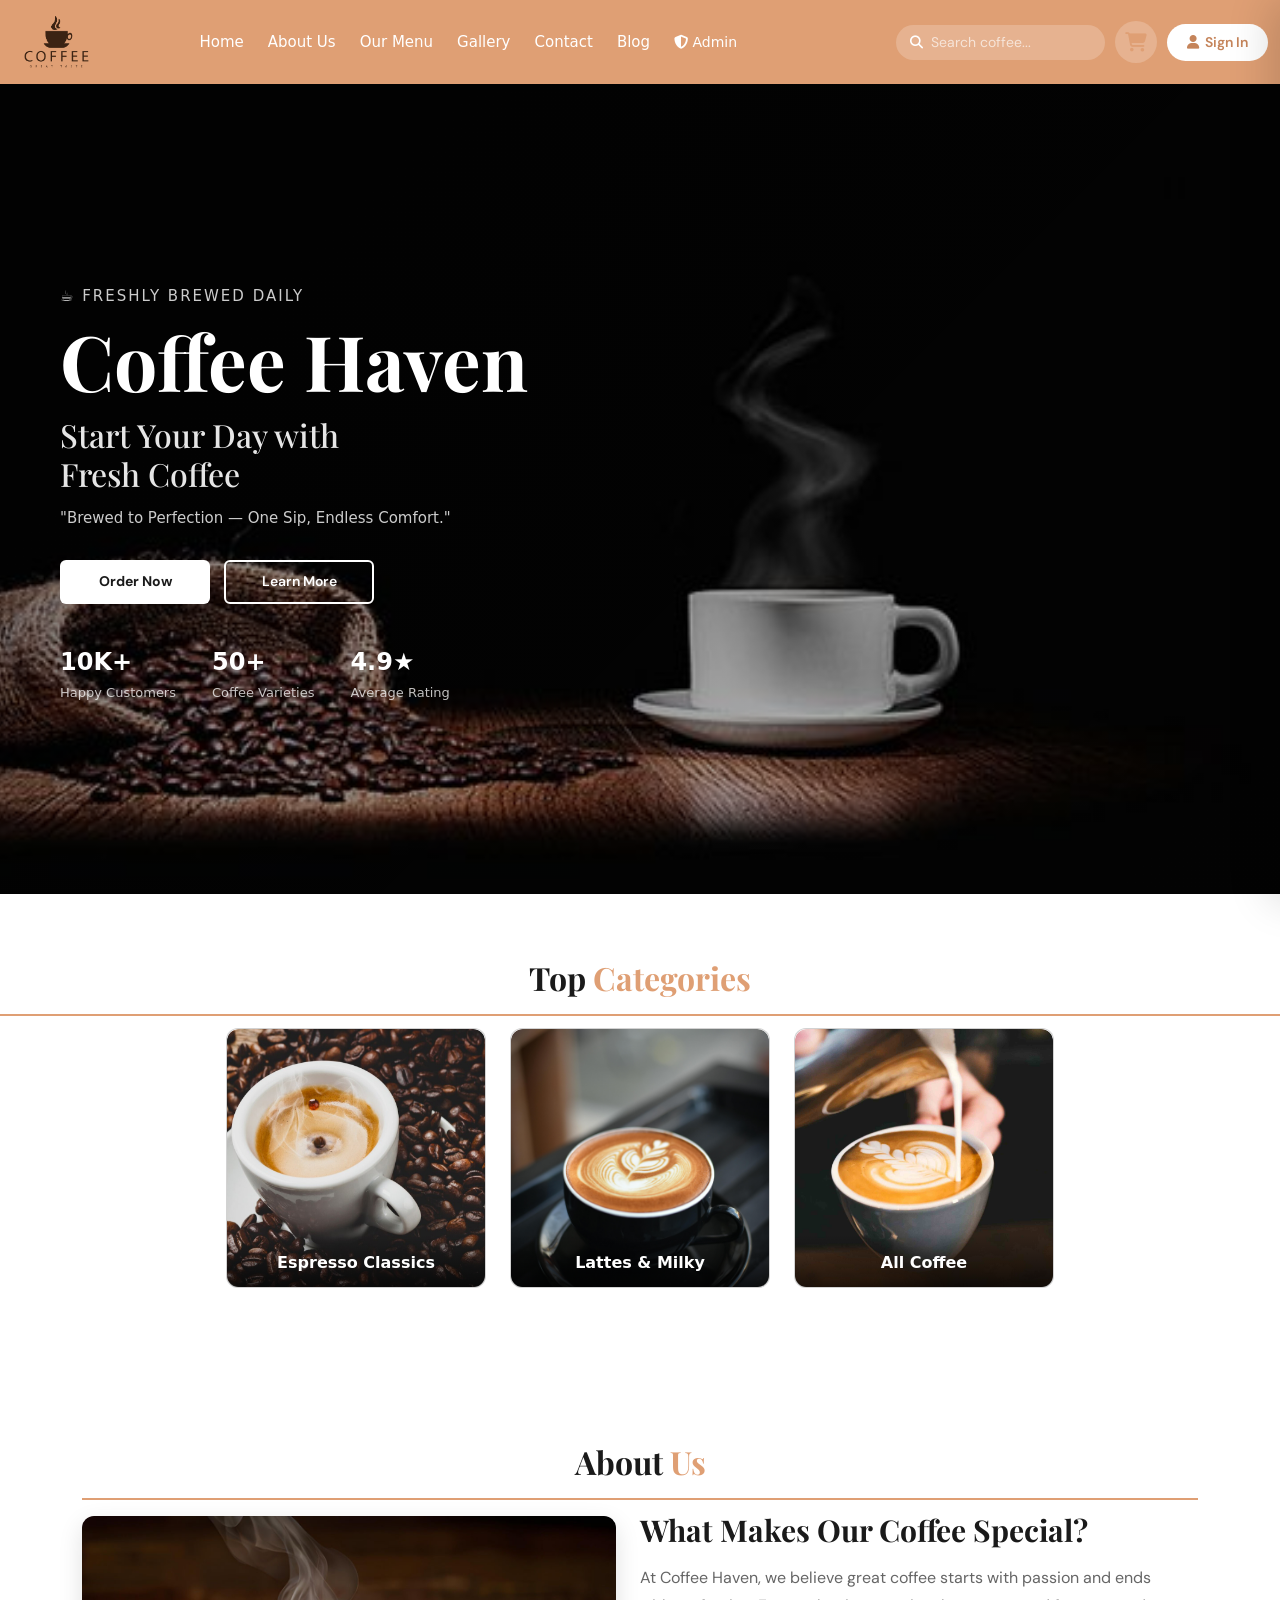
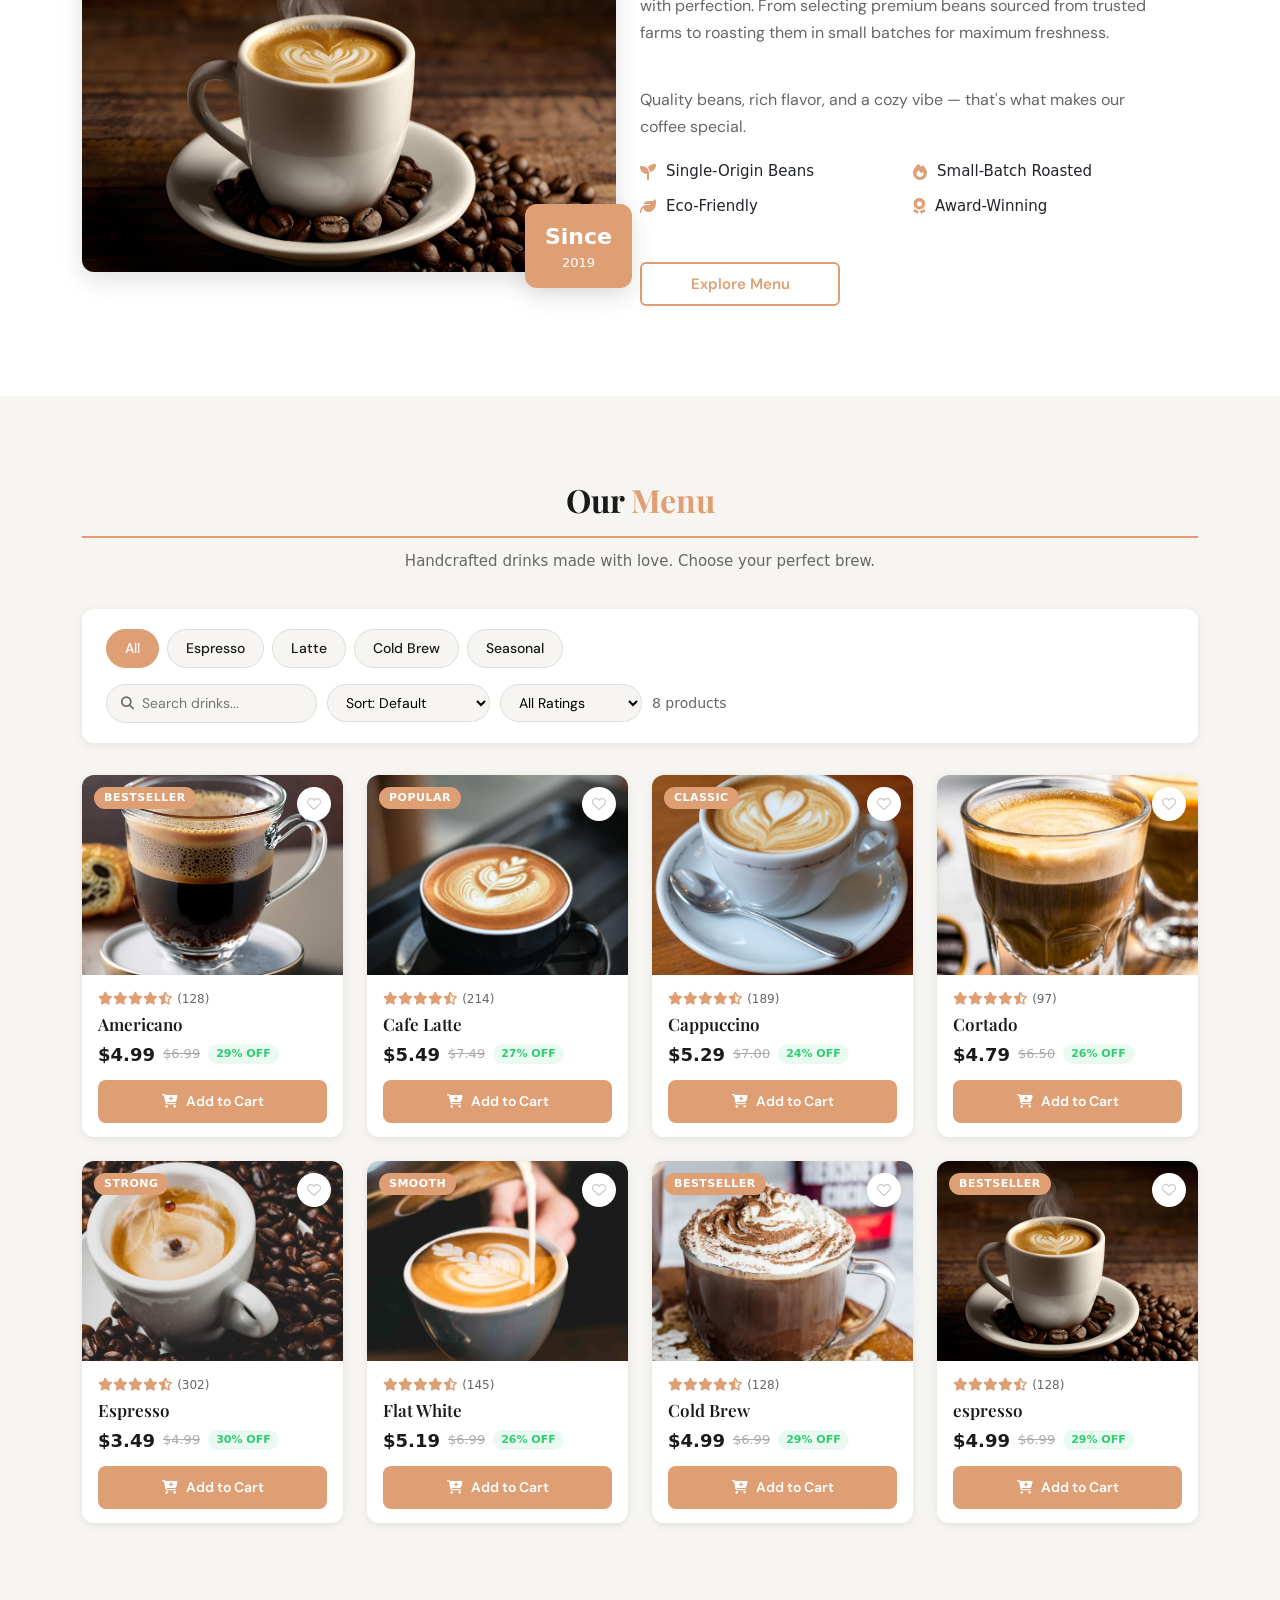
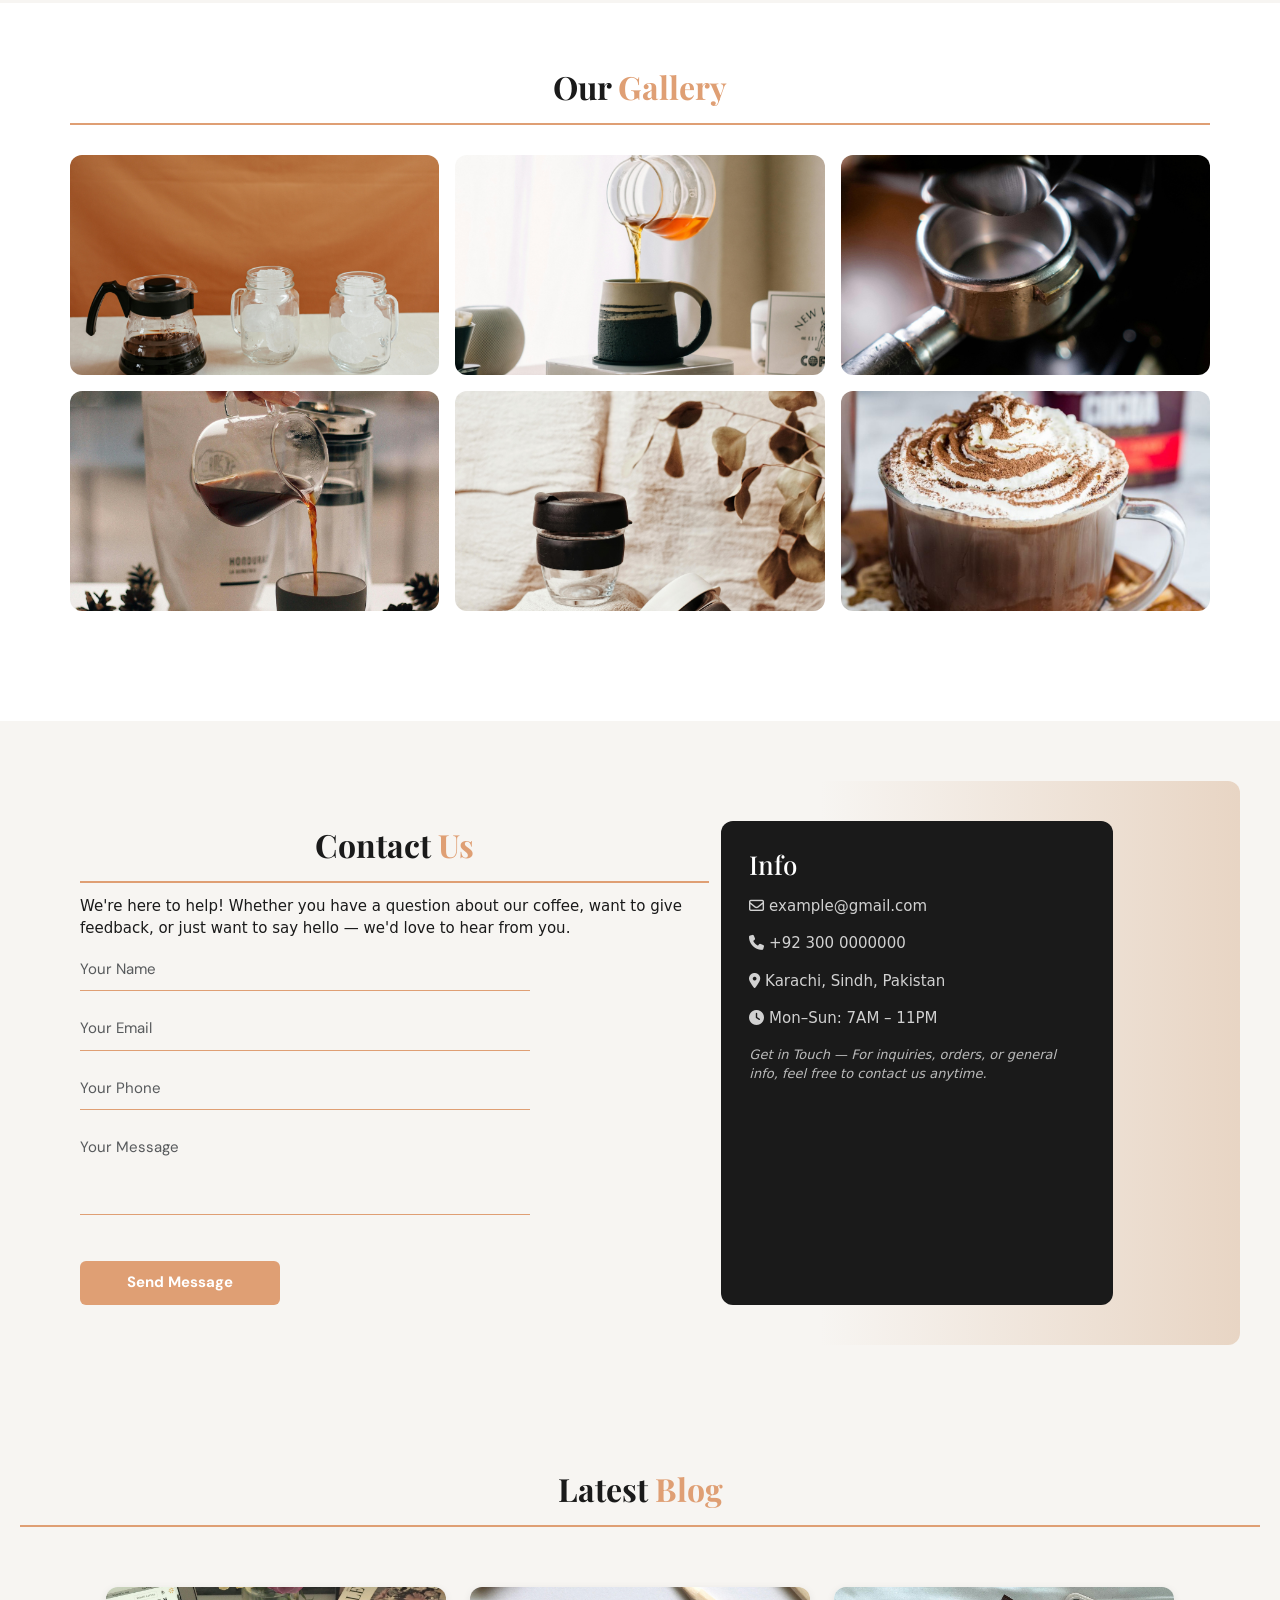
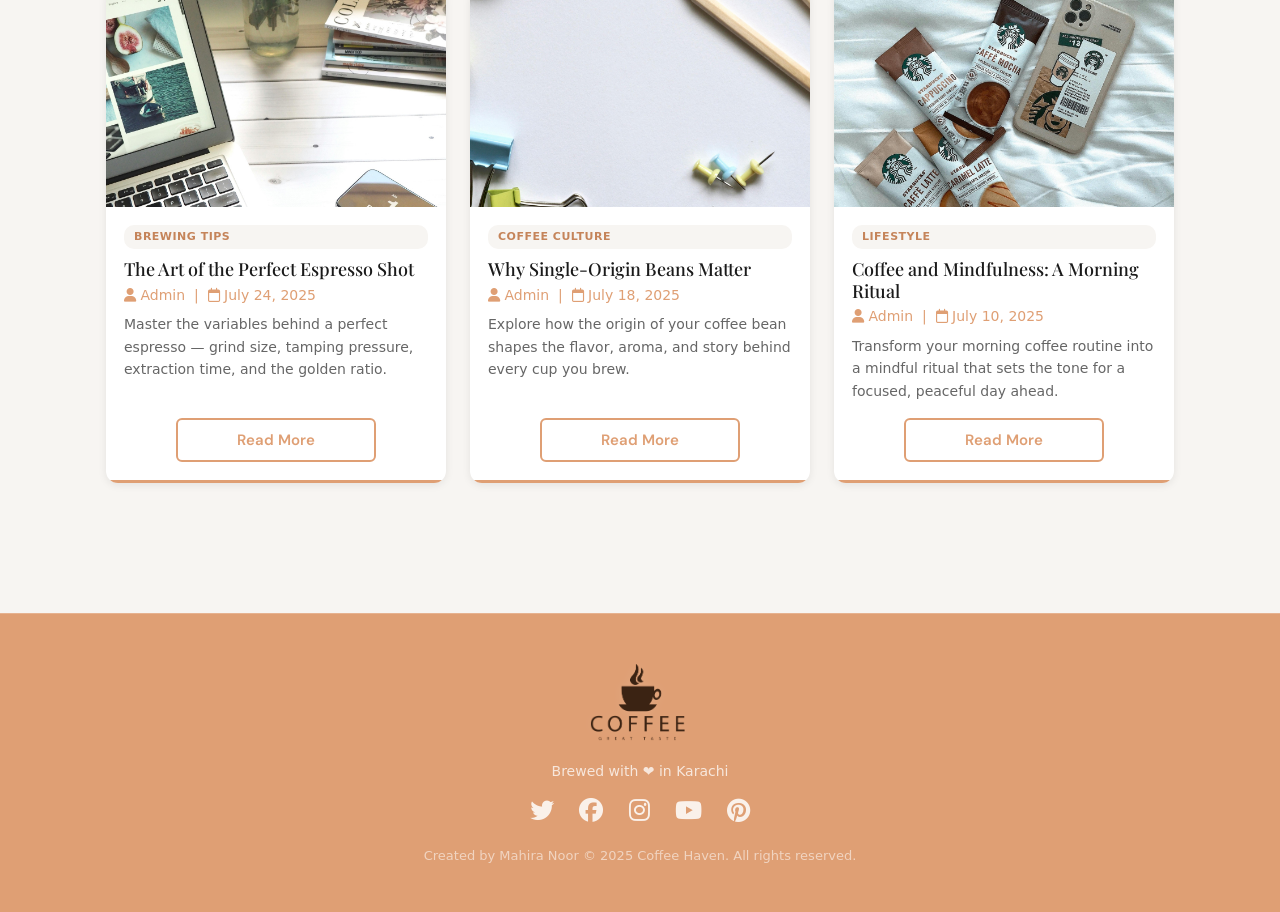
<file: index.html>
<!DOCTYPE html>
<html lang="en">
<head>
  <meta charset="UTF-8">
  <meta name="viewport" content="width=device-width, initial-scale=1.0, maximum-scale=1.0, user-scalable=no">
  <meta http-equiv="Cache-Control" content="no-cache, no-store, must-revalidate">
  <meta http-equiv="Pragma" content="no-cache">
  <meta http-equiv="Expires" content="0">
  <title>Coffee Haven — Premium Coffee Shop</title>
  <link rel="stylesheet" href="style.css">
  <!-- <link rel="stylesheet" href="saas.css"> -->
  <link rel="stylesheet" href="https://cdn.jsdelivr.net/npm/bootstrap@5.3.0/dist/css/bootstrap.min.css">
  <link rel="stylesheet" href="https://cdnjs.cloudflare.com/ajax/libs/font-awesome/6.7.2/css/all.min.css" crossorigin="anonymous" referrerpolicy="no-referrer" />
  <link href="https://fonts.googleapis.com/css2?family=Playfair+Display:wght@500;700&family=DM+Sans:wght@400;500;600&display=swap" rel="stylesheet">
</head>
<body>

<!-- ══════════════════════════════════════ -->
<!--  NAVBAR                               -->
<!-- ══════════════════════════════════════ -->
<nav class="navbar navbar-expand-lg" id="navbar">
  <div class="container-fluid nav-inner">
    <a class="navbar-brand" href="#" id="logo">
      <img src="assets/coffee%20png.png" alt="Coffee Haven" onerror="this.style.display='none'">
    </a>

    <button class="navbar-toggler" type="button" data-bs-toggle="collapse" data-bs-target="#navbarContent">
      <i class="fa-solid fa-bars" style="color:white; font-size:20px;"></i>
    </button>

    <div class="collapse navbar-collapse" id="navbarContent">
      <ul class="navbar-nav me-auto mb-2 mb-lg-0">
        <li class="nav-item"><a class="nav-link active" href="#">Home</a></li>
        <li class="nav-item"><a class="nav-link" href="#about">About Us</a></li>
        <li class="nav-item"><a class="nav-link" href="#menu">Our Menu</a></li>
        <li class="nav-item"><a class="nav-link" href="#gallery">Gallery</a></li>
        <li class="nav-item"><a class="nav-link" href="#contact">Contact</a></li>
        <li class="nav-item"><a class="nav-link" href="#blog">Blog</a></li>
        <li class="nav-item">
          <a class="nav-link admin-link" href="#" onclick="Admin.open(); return false;">
            <i class="fa-solid fa-shield-halved"></i> Admin
          </a>
        </li>
      </ul>

      <div class="nav-actions">
        <div class="nav-search-wrap">
          <i class="fa-solid fa-magnifying-glass"></i>
          <input type="text" id="navSearchInput" placeholder="Search coffee...">
        </div>

        <!-- Cart button -->
        <button class="nav-icon-btn" onclick="Cart.openSidebar()" title="Cart">
          <i class="fa-solid fa-cart-shopping"></i>
          <span class="cart-badge" id="cartBadge" style="display:none;">0</span>
        </button>

        <!-- Auth button (guest) -->
        <button class="nav-auth-btn" id="authBtn" onclick="Auth.showAuthModal('login')">
          <i class="fa-solid fa-user"></i> Sign In
        </button>

        <!-- Profile button (logged in) -->
        <button class="nav-profile-btn" id="profileBtn" onclick="Auth.showProfile()" style="display:none;">
          <span class="user-initial">U</span>
        </button>
      </div>
    </div>
  </div>
</nav>

<!-- ══════════════════════════════════════ -->
<!--  HERO SECTION                         -->
<!-- ══════════════════════════════════════ -->
<section id="home">
  <div class="hero-overlay"></div>
  <div class="content">
    <p class="hero-eyebrow">☕ Freshly Brewed Daily</p>
    <h2>Coffee Haven</h2>
    <h3>Start Your Day with<br>Fresh Coffee</h3>
    <p class="hero-tagline">"Brewed to Perfection — One Sip, Endless Comfort."</p>
    <div class="hero-btns">
      <button id="btn" onclick="document.getElementById('menu').scrollIntoView({behavior:'smooth'})">Order Now</button>
      <button class="hero-outline-btn" onclick="document.getElementById('about').scrollIntoView({behavior:'smooth'})">Learn More</button>
    </div>
    <div class="hero-stats">
      <div class="hero-stat"><strong>10K+</strong><span>Happy Customers</span></div>
      <div class="hero-stat"><strong>50+</strong><span>Coffee Varieties</span></div>
      <div class="hero-stat"><strong>4.9★</strong><span>Average Rating</span></div>
    </div>
  </div>
</section>

<!-- ══════════════════════════════════════ -->
<!--  TOP CATEGORIES                       -->
<!-- ══════════════════════════════════════ -->
<section id="top-cards">
  <div class="heading">Top <span>Categories</span></div>
  <div class="container">
    <div class="row">
      <div class="col-md-4 py-0 py-md-0">
        <div class="card cat-card" onclick="Products.setCategory('espresso'); document.getElementById('menu').scrollIntoView({behavior:'smooth'})">
          <img src="assets/espresso.jpg" alt="Espresso" onerror="this.src='assets/coffee%20png.png'">
          <div class="cat-label">Espresso Classics</div>
        </div>
      </div>
      <div class="col-md-4 py-0 py-md-0">
        <div class="card cat-card" onclick="Products.setCategory('latte'); document.getElementById('menu').scrollIntoView({behavior:'smooth'})">
          <img src="assets/cafe-latte.png" alt="Lattes" onerror="this.src='assets/coffee%20png.png'">
          <div class="cat-label">Lattes & Milky</div>
        </div>
      </div>
      <div class="col-md-4 py-0 py-md-0">
        <div class="card cat-card" onclick="Products.setCategory('all'); document.getElementById('menu').scrollIntoView({behavior:'smooth'})">
          <img src="assets/flat%20white.jpg" alt="All Coffee" onerror="this.src='assets/coffee%20png.png'">
          <div class="cat-label">All Coffee</div>
        </div>
      </div>
    </div>
  </div>
</section>

<!-- ══════════════════════════════════════ -->
<!--  ABOUT SECTION                        -->
<!-- ══════════════════════════════════════ -->
<section id="about">
  <div class="container">
    <div class="heading">About <span>Us</span></div>
    <div class="row align-items-center">
      <div class="col-md-6">
        <div class="about-img-wrap">
          <img src="assets/Free-Coffee-HD-image-Ai-Generated-Graphics-94843572-1.jpg" alt="About Coffee Haven" onerror="this.src='assets/coffee%20png.png'">
          <div class="about-badge"><strong>Since</strong> 2019</div>
        </div>
      </div>
      <div class="col-md-6">
        <h3>What Makes Our Coffee Special?</h3>
        <p>At Coffee Haven, we believe great coffee starts with passion and ends with perfection. From selecting premium beans sourced from trusted farms to roasting them in small batches for maximum freshness.</p>
        <br>
        <p>Quality beans, rich flavor, and a cozy vibe — that's what makes our coffee special.</p>
        <div class="about-features">
          <div class="about-feature"><i class="fa-solid fa-seedling"></i><span>Single-Origin Beans</span></div>
          <div class="about-feature"><i class="fa-solid fa-fire"></i><span>Small-Batch Roasted</span></div>
          <div class="about-feature"><i class="fa-solid fa-leaf"></i><span>Eco-Friendly</span></div>
          <div class="about-feature"><i class="fa-solid fa-award"></i><span>Award-Winning</span></div>
        </div>
        <button id="about-btn" onclick="document.getElementById('menu').scrollIntoView({behavior:'smooth'})">Explore Menu</button>
      </div>
    </div>
  </div>
</section>

<!-- ══════════════════════════════════════ -->
<!--  MENU / PRODUCT CATALOG              -->
<!-- ══════════════════════════════════════ -->
<section id="menu">
  <div class="container">
    <div class="heading">Our <span>Menu</span></div>
    <p class="section-sub">Handcrafted drinks made with love. Choose your perfect brew.</p>

    <!-- Filter Bar -->
    <div class="filter-bar">
      <div class="filter-cats">
        <button class="filter-cat-btn active" data-cat="all" onclick="Products.setCategory('all')">All</button>
        <button class="filter-cat-btn" data-cat="espresso" onclick="Products.setCategory('espresso')">Espresso</button>
        <button class="filter-cat-btn" data-cat="latte" onclick="Products.setCategory('latte')">Latte</button>
        <button class="filter-cat-btn" data-cat="cold" onclick="Products.setCategory('cold')">Cold Brew</button>
        <button class="filter-cat-btn" data-cat="seasonal" onclick="Products.setCategory('seasonal')">Seasonal</button>
      </div>
      <div class="filter-controls">
        <div class="search-box">
          <i class="fa-solid fa-magnifying-glass"></i>
          <input type="text" id="catalogSearch" placeholder="Search drinks...">
        </div>
        <select class="filter-select" onchange="Products.setSort(this.value)">
          <option value="default">Sort: Default</option>
          <option value="low">Price: Low → High</option>
          <option value="high">Price: High → Low</option>
          <option value="rating">Top Rated</option>
          <option value="popular">Most Popular</option>
        </select>
        <select class="filter-select" onchange="Products.setRating(this.value)">
          <option value="0">All Ratings</option>
          <option value="4">4★ & above</option>
          <option value="4.5">4.5★ & above</option>
        </select>
        <span class="result-count" id="resultCount">6 products</span>
      </div>
    </div>

    <!-- Product Grid -->
    <div class="product-grid" id="productGrid">
      <!-- Rendered by JS -->
    </div>
  </div>
</section>

<!-- ══════════════════════════════════════ -->
<!--  GALLERY SECTION                      -->
<!-- ══════════════════════════════════════ -->
<div class="container" id="gallery">
  <div class="heading">Our <span>Gallery</span></div>
  <div class="gallery-grid">
    <div class="gallery-item"><img src="assets/Untitled%20design%20(9).png" alt="" onerror="this.style.display='none'"><div class="gallery-overlay"><i class="fa-solid fa-expand"></i></div></div>
    <div class="gallery-item"><img src="assets/Untitled design (11).png" alt="" onerror="this.style.display='none'"><div class="gallery-overlay"><i class="fa-solid fa-expand"></i></div></div>
    <div class="gallery-item"><img src="assets/Untitled design (14).png" alt="" onerror="this.style.display='none'"><div class="gallery-overlay"><i class="fa-solid fa-expand"></i></div></div>
    <div class="gallery-item"><img src="assets/Untitled design (15).png" alt="" onerror="this.style.display='none'"><div class="gallery-overlay"><i class="fa-solid fa-expand"></i></div></div>
    <div class="gallery-item"><img src="assets/Untitled design (16).png" alt="" onerror="this.style.display='none'"><div class="gallery-overlay"><i class="fa-solid fa-expand"></i></div></div>
    <div class="gallery-item"><img src="assets/Untitleddesign.png" alt="" onerror="this.style.display='none'"><div class="gallery-overlay"><i class="fa-solid fa-expand"></i></div></div>
  </div>
</div>

<!-- ══════════════════════════════════════ -->
<!--  CONTACT SECTION                      -->
<!-- ══════════════════════════════════════ -->
<section id="contact">
  <div class="container">
    <div class="row">
      <div class="col-md-7">
        <div class="heading">Contact <span>Us</span></div>
        <p>We're here to help! Whether you have a question about our coffee, want to give feedback, or just want to say hello — we'd love to hear from you.</p>
        <input type="text" placeholder="Your Name" class="form-control mb-3">
        <input type="email" placeholder="Your Email" class="form-control mb-3">
        <input type="number" placeholder="Your Phone" class="form-control mb-3">
        <textarea placeholder="Your Message" class="form-control mb-3" rows="3"></textarea>
        <button id="contact-btn" onclick="Toast.show('Message sent! We\'ll reply soon ☕', 'success')">Send Message</button>
      </div>
      <div class="col-md-5" id="col">
        <h1>Info</h1>
        <p><i class="fa-regular fa-envelope"></i> example@gmail.com</p>
        <p><i class="fa-solid fa-phone"></i> +92 300 0000000</p>
        <p><i class="fa-solid fa-location-dot"></i> Karachi, Sindh, Pakistan</p>
        <p><i class="fa-solid fa-clock"></i> Mon–Sun: 7AM – 11PM</p>
        <p class="contact-footer-note">Get in Touch — For inquiries, orders, or general info, feel free to contact us anytime.</p>
      </div>
    </div>
  </div>
</section>

<!-- ══════════════════════════════════════ -->
<!--  BLOG SECTION                         -->
<!-- ══════════════════════════════════════ -->
<section id="blog">
  <div class="heading">Latest <span>Blog</span></div>
  <div class="container">
    <div class="row">
      <div class="col-md-4 py-3 py-md-0">
        <div class="blog-card">
          <img src="assets/Untitled%20design%20(17).png" alt="" onerror="this.style.display='none'">
          <div class="blog-body">
            <span class="blog-tag">Brewing Tips</span>
            <h3>The Art of the Perfect Espresso Shot</h3>
            <h5><i class="fa-solid fa-user"></i> Admin &nbsp;|&nbsp; <i class="fa-regular fa-calendar"></i> July 24, 2025</h5>
            <p>Master the variables behind a perfect espresso — grind size, tamping pressure, extraction time, and the golden ratio.</p>
            <button id="blog-btn" onclick="Toast.show('Blog coming soon! ☕', 'info')">Read More</button>
          </div>
        </div>
      </div>
      <div class="col-md-4 py-3 py-md-0">
        <div class="blog-card">
          <img src="assets/Untitled%20design%20(18).png" alt="" onerror="this.style.display='none'">
          <div class="blog-body">
            <span class="blog-tag">Coffee Culture</span>
            <h3>Why Single-Origin Beans Matter</h3>
            <h5><i class="fa-solid fa-user"></i> Admin &nbsp;|&nbsp; <i class="fa-regular fa-calendar"></i> July 18, 2025</h5>
            <p>Explore how the origin of your coffee bean shapes the flavor, aroma, and story behind every cup you brew.</p>
            <button id="blog-btn" onclick="Toast.show('Blog coming soon! ☕', 'info')">Read More</button>
          </div>
        </div>
      </div>
      <div class="col-md-4 py-3 py-md-0">
        <div class="blog-card">
          <img src="assets/Untitled%20design%20(19).png" alt="" onerror="this.style.display='none'">
          <div class="blog-body">
            <span class="blog-tag">Lifestyle</span>
            <h3>Coffee and Mindfulness: A Morning Ritual</h3>
            <h5><i class="fa-solid fa-user"></i> Admin &nbsp;|&nbsp; <i class="fa-regular fa-calendar"></i> July 10, 2025</h5>
            <p>Transform your morning coffee routine into a mindful ritual that sets the tone for a focused, peaceful day ahead.</p>
            <button id="blog-btn" onclick="Toast.show('Blog coming soon! ☕', 'info')">Read More</button>
          </div>
        </div>
      </div>
    </div>
  </div>
</section>

<!-- ══════════════════════════════════════ -->
<!--  FOOTER                               -->
<!-- ══════════════════════════════════════ -->
<footer id="footer">
  <div class="footer-logo text-center">
    <img src="assets/coffee%20png.png" alt="Coffee Haven" onerror="this.style.display='none'">
    <p class="footer-tagline">Brewed with ❤️ in Karachi</p>
  </div>
  <div class="social-links text-center">
    <a href="#"><i class="fa-brands fa-twitter"></i></a>
    <a href="#"><i class="fa-brands fa-facebook"></i></a>
    <a href="#"><i class="fa-brands fa-instagram"></i></a>
    <a href="#"><i class="fa-brands fa-youtube"></i></a>
    <a href="#"><i class="fa-brands fa-pinterest"></i></a>
  </div>
  <p class="footer-copy">Created by Mahira Noor © 2025 Coffee Haven. All rights reserved.</p>
</footer>


<!-- ══════════════════════════════════════ -->
<!--  CART SIDEBAR                         -->
<!-- ══════════════════════════════════════ -->
<div class="cart-overlay" id="cartOverlay"></div>
<div class="cart-sidebar" id="cartSidebar">
  <div class="cart-header">
    <h3><i class="fa-solid fa-cart-shopping"></i> Your Cart</h3>
    <button class="cart-close" onclick="Cart.closeSidebar()"><i class="fa-solid fa-xmark"></i></button>
  </div>
  <div class="cart-body" id="cartItems"></div>
  <div class="cart-footer">
    <div class="cart-total-row">
      <span>Total</span>
      <strong id="cartTotal">$0.00</strong>
    </div>
    <button class="checkout-btn" onclick="Cart.closeSidebar(); Checkout.open()">
      <i class="fa-solid fa-lock"></i> Proceed to Checkout
    </button>
    <button class="clear-cart-btn" onclick="Cart.clear()">Clear Cart</button>
  </div>
</div>


<!-- ══════════════════════════════════════ -->
<!--  TOAST CONTAINER                      -->
<!-- ══════════════════════════════════════ -->
<div class="toast-container" id="toastContainer"></div>


<!-- ══════════════════════════════════════ -->
<!--  MODAL: AUTH                          -->
<!-- ══════════════════════════════════════ -->
<div class="modal" id="authModal">
  <div class="modal-box modal-sm">
    <button class="modal-close" onclick="Modal.close('authModal')"><i class="fa-solid fa-xmark"></i></button>
    <div class="modal-brand"><i class="fa-solid fa-mug-hot"></i> Coffee Haven</div>
    <div class="auth-tabs">
      <button class="auth-tab active" data-tab="login" onclick="Auth.switchTab('login')">Login</button>
      <button class="auth-tab" data-tab="register" onclick="Auth.switchTab('register')">Register</button>
    </div>
    <!-- Login Form -->
    <form class="auth-form active" id="loginFormEl">
        <h3>Welcome back ☕</h3>
        <input type="email" id="loginEmail" class="form-control mb-3" placeholder="Email address" required>
        <input type="password" id="loginPass" class="form-control mb-3" placeholder="Password" required>
        <button type="submit" class="add-to-cart-btn w-100">Login</button>
      <p class="auth-switch">Don't have an account? <a href="#" onclick="Auth.switchTab('register')">Register</a></p>
    </form>
    <!-- Register Form -->
    <form class="auth-form" id="registerFormEl">
        <h3>Create Account ☕</h3>
        <input type="text" id="regName" class="form-control mb-3" placeholder="Full name" required>
        <input type="email" id="regEmail" class="form-control mb-3" placeholder="Email address" required>
        <input type="password" id="regPass" class="form-control mb-3" placeholder="Password (min 6 chars)" required minlength="6">
        <button type="submit" class="add-to-cart-btn w-100">Create Account</button>
      <p class="auth-switch">Already have an account? <a href="#" onclick="Auth.switchTab('login')">Login</a></p>
    </form>
  </div>
</div>


<!-- ══════════════════════════════════════ -->
<!--  MODAL: PROFILE                       -->
<!-- ══════════════════════════════════════ -->
<div class="modal" id="profileModal">
  <div class="modal-box">
    <button class="modal-close" onclick="Modal.close('profileModal')"><i class="fa-solid fa-xmark"></i></button>
    <div id="profileContent"></div>
  </div>
</div>


<!-- ══════════════════════════════════════ -->
<!--  MODAL: PRODUCT DETAIL                -->
<!-- ══════════════════════════════════════ -->
<div class="modal" id="productDetailModal">
  <div class="modal-box modal-wide">
    <button class="modal-close" onclick="Modal.close('productDetailModal')"><i class="fa-solid fa-xmark"></i></button>
    <div class="product-detail-layout" id="productDetailContent"></div>
  </div>
</div>


<!-- ══════════════════════════════════════ -->
<!--  MODAL: CHECKOUT                      -->
<!-- ══════════════════════════════════════ -->
<div class="modal" id="checkoutModal">
  <div class="modal-box modal-wide">
    <button class="modal-close" onclick="Modal.close('checkoutModal')"><i class="fa-solid fa-xmark"></i></button>
    <h2 class="checkout-title"><i class="fa-solid fa-lock"></i> Secure Checkout</h2>

    <!-- Step Indicators -->
    <div class="checkout-steps">
      <div class="checkout-step-indicator active" data-step="1">
        <div class="step-circle">1</div><span>Shipping</span>
      </div>
      <div class="step-line"></div>
      <div class="checkout-step-indicator" data-step="2">
        <div class="step-circle">2</div><span>Payment</span>
      </div>
      <div class="step-line"></div>
      <div class="checkout-step-indicator" data-step="3">
        <div class="step-circle">3</div><span>Review</span>
      </div>
      <div class="step-line"></div>
      <div class="checkout-step-indicator" data-step="4">
        <div class="step-circle">4</div><span>Confirmed</span>
      </div>
    </div>

    <!-- Step 1: Shipping -->
    <div class="checkout-step-pane active" id="checkoutStep1">
      <h4>Shipping Information</h4>
      <div class="checkout-form-grid">
        <input type="text" id="shippingName" class="form-control" placeholder="Full Name">
        <input type="email" id="shippingEmail" class="form-control" placeholder="Email Address">
        <input type="text" id="shippingAddress" class="form-control" placeholder="Street Address" style="grid-column:1/-1">
        <input type="text" id="shippingCity" class="form-control" placeholder="City">
        <input type="tel" id="shippingPhone" class="form-control" placeholder="Phone Number">
      </div>
      <div class="checkout-nav"><button class="add-to-cart-btn" onclick="Checkout.next()">Next: Payment <i class="fa-solid fa-arrow-right"></i></button></div>
    </div>

    <!-- Step 2: Payment -->
    <div class="checkout-step-pane" id="checkoutStep2">
      <h4>Payment Method</h4>
      <div class="payment-methods">
        <label class="pay-method-card">
          <input type="radio" name="payMethod" value="card" onchange="togglePaymentFields()">
          <div class="pay-method-body">
            <i class="fa-solid fa-credit-card"></i>
            <span>Credit / Debit Card</span>
          </div>
        </label>
        <label class="pay-method-card">
          <input type="radio" name="payMethod" value="cod" onchange="togglePaymentFields()">
          <div class="pay-method-body">
            <i class="fa-solid fa-money-bill-wave"></i>
            <span>Cash on Delivery</span>
          </div>
        </label>
        <label class="pay-method-card">
          <input type="radio" name="payMethod" value="easypaisa" onchange="togglePaymentFields()">
          <div class="pay-method-body">
            <i class="fa-solid fa-mobile-screen"></i>
            <span>EasyPaisa / JazzCash</span>
          </div>
        </label>
      </div>
      <div id="cardFields" style="display:none; margin-top:16px;">
        <input type="text" id="cardNumber" class="form-control mb-3" placeholder="Card Number (16 digits)" maxlength="19" oninput="formatCardNumber(this)">
        <div class="row">
          <div class="col-6"><input type="text" id="cardExpiry" class="form-control mb-3" placeholder="MM/YY" maxlength="5" oninput="formatExpiry(this)"></div>
          <div class="col-6"><input type="text" id="cardCvv" class="form-control mb-3" placeholder="CVV" maxlength="3"></div>
        </div>
      </div>
      <div class="checkout-nav">
        <button class="admin-cancel-btn" onclick="Checkout.prev()"><i class="fa-solid fa-arrow-left"></i> Back</button>
        <button class="add-to-cart-btn" onclick="Checkout.next()">Review Order <i class="fa-solid fa-arrow-right"></i></button>
      </div>
    </div>

    <!-- Step 3: Review -->
    <div class="checkout-step-pane" id="checkoutStep3">
      <h4>Order Review</h4>
      <div id="orderSummaryItems"></div>
      <div class="checkout-nav">
        <button class="admin-cancel-btn" onclick="Checkout.prev()"><i class="fa-solid fa-arrow-left"></i> Back</button>
        <button class="place-order-btn" onclick="Checkout.placeOrder()">
          <i class="fa-solid fa-check"></i> Place Order — <span id="confirmTotal">$0.00</span>
        </button>
      </div>
    </div>

    <!-- Step 4: Confirmation -->
    <div class="checkout-step-pane" id="checkoutStep4">
      <div id="confirmationContent"></div>
    </div>
  </div>
</div>


<!-- ══════════════════════════════════════ -->
<!--  MODAL: ADMIN DASHBOARD               -->
<!-- ══════════════════════════════════════ -->
<div class="modal" id="adminModal">
  <div class="modal-box modal-full">
    <button class="modal-close" onclick="Modal.close('adminModal')"><i class="fa-solid fa-xmark"></i></button>
    <div id="adminContent"></div>
  </div>
</div>


<!-- Scripts -->
<script src="https://cdn.jsdelivr.net/npm/bootstrap@5.3.0/dist/js/bootstrap.bundle.min.js"></script>
<script src="js/app.js"></script>
<script src="js/cart.js"></script>
<script src="js/auth.js"></script>
<script src="js/products.js"></script>
<script src="js/checkout.js"></script>
<script src="js/admin.js"></script>
<script src="js/UI.js"></script>
</body>
</html>
</file>
<file: style.css>
/* ============================================================
   COFFEE HAVEN — COMBINED & FULLY RESPONSIVE STYLESHEET
   Merged from style.css + saas-upgrade.css
   ============================================================ */

/* ── GOOGLE FONTS ────────────────────── */
@import url('https://fonts.googleapis.com/css2?family=Playfair+Display:wght@400;500;600;700&family=DM+Sans:wght@400;500;600;700&display=swap');

/* ── CSS VARIABLES ───────────────────── */
:root {
  --primary: #df9f74;
  --primary-dark: #c5845a;
  --primary-light: #f7f5f2;
  --black: #1a1a1a;
  --white: #ffffff;
  --gray: #666;
  --gray-light: #f0ede9;
  --shadow-sm: 0 2px 8px rgba(0,0,0,0.08);
  --shadow-md: 0 8px 24px rgba(0,0,0,0.12);
  --shadow-lg: 0 20px 60px rgba(0,0,0,0.18);
  --radius: 12px;
  --radius-sm: 8px;
  --transition: 0.3s ease;
  --font-display: 'Playfair Display', serif;
  --font-body: 'DM Sans', sans-serif;
}

/* ── GLOBAL RESET ────────────────────── */
*, *::before, *::after {
  margin: 0;
  padding: 0;
  box-sizing: border-box;
}

html {
  scroll-behavior: smooth;
  font-size: 16px;
  width: 100%;
  max-width: 100%;
}

html::-webkit-scrollbar { width: 8px; }
html::-webkit-scrollbar-track { background: transparent; }
html::-webkit-scrollbar-thumb { background: var(--primary); border-radius: 5px; }

body {
  font-family: var(--font-body);
  background: var(--white);
  color: var(--black);
  width: 100%;
  max-width: 100%;
  overflow-x: hidden;
  line-height: 1.6;
}

body.modal-open { overflow: hidden; }

img { max-width: 100%; display: block; }
iframe, video, canvas, svg { max-width: 100%; }

section,
nav,
footer,
.container,
.container-fluid,
.row,
.col,
[class*="col-"] {
  max-width: 100%;
}

.nav-inner,
.nav-actions,
.filter-bar,
.filter-controls,
.search-box,
.checkout-nav,
.summary-item,
.summary-shipping,
.profile-header,
.profile-stats,
.order-bottom {
  min-width: 0;
}

.all-content { background: var(--primary-light); }

/* ── NAVBAR ──────────────────────────── */
#navbar {
  position: sticky;
  top: 0;
  z-index: 1000;
  background: var(--primary);
  transition: background var(--transition), box-shadow var(--transition);
  padding: 3px 0;
}

#navbar.scrolled {
  background: rgba(223, 159, 116, 0.97);
  box-shadow: 0 4px 20px rgba(0,0,0,0.15);
  backdrop-filter: blur(10px);
}

.nav-inner {
  display: flex;
  align-items: center;
  gap: 16px;
  padding: 8px 40px;
  flex-wrap: wrap;
}

#logo {
  display: flex;
  align-items: center;
  gap: 10px;
  text-decoration: none;
  margin-right: 8px;
}

#logo img {
  width: 68px;
  height: auto;
  object-fit: contain;
  border-radius: 5px;
  margin-left: 12px;
}

.logo-text {
  font-family: var(--font-display);
  color: white;
  font-size: 20px;
  font-weight: 700;
}

.navbar-nav {
  display: flex;
  align-items: center;
  list-style: none;
  justify-content: center;
  gap: 8px;
  margin: 0 auto;
  padding: 0;
}

.nav-item .nav-link,
.nav-link {
  color: white !important;
  font-weight: 500;
  font-size: 15px;
  padding: 8px 14px;
  border-radius: 6px;
  text-decoration: none;
  transition: background var(--transition), opacity var(--transition);
  display: block;
}

.nav-item .nav-link:hover,
.nav-link:hover {
  background: rgba(255,255,255,0.2);
  opacity: 1;
}

.admin-link { color: rgba(255,255,255,0.85) !important; font-size: 14px !important; }

.nav-actions {
  display: flex;
  align-items: center;
  gap: 10px;
  margin-left: auto;
  flex-wrap: wrap;
}

.nav-search-wrap {
  display: flex;
  align-items: center;
  background: rgba(255,255,255,0.2);
  border-radius: 20px;
  padding: 7px 14px;
  gap: 8px;
}

.nav-search-wrap i { color: white; font-size: 13px; }

.nav-search-wrap input {
  background: transparent;
  border: none;
  outline: none;
  color: white;
  font-size: 14px;
  width: 160px;
  font-family: var(--font-body);
}

.nav-search-wrap input::placeholder { color: rgba(255,255,255,0.65); }

.nav-icon-btn {
  background: rgba(255,255,255,0.2);
  border: none;
  color: white;
  width: 42px;
  height: 42px;
  border-radius: 50%;
  cursor: pointer;
  position: relative;
  display: flex;
  align-items: center;
  justify-content: center;
  transition: background var(--transition);
  font-size: 16px;
}

.nav-icon-btn:hover { background: rgba(255,255,255,0.35); }

.cart-badge {
  position: absolute;
  top: -4px;
  right: -4px;
  background: #e74c3c;
  color: white;
  width: 18px;
  height: 18px;
  border-radius: 50%;
  font-size: 10px;
  font-weight: 700;
  display: flex;
  align-items: center;
  justify-content: center;
}

.nav-auth-btn {
  background: white;
  color: var(--primary-dark);
  border: none;
  border-radius: 20px;
  padding: 8px 20px;
  font-weight: 600;
  font-size: 14px;
  cursor: pointer;
  transition: var(--transition);
  display: flex;
  align-items: center;
  gap: 6px;
  font-family: var(--font-body);
}

.nav-auth-btn:hover { background: var(--primary-dark); color: white; }

.nav-profile-btn {
  background: white;
  border: none;
  width: 40px;
  height: 40px;
  border-radius: 50%;
  cursor: pointer;
  font-weight: 700;
  font-size: 16px;
  color: var(--primary-dark);
  display: flex;
  align-items: center;
  justify-content: center;
}

.user-initial {
  display: flex;
  align-items: center;
  justify-content: center;
  width: 100%;
  height: 100%;
}

/* Navbar responsive toggle button for Bootstrap compatibility */
.navbar-toggler { border: 2px solid white; }
.navbar-toggler-icon { background-image: url("data:image/svg+xml,%3csvg xmlns='http://www.w3.org/2000/svg' viewBox='0 0 30 30'%3e%3cpath stroke='white' stroke-linecap='round' stroke-miterlimit='10' stroke-width='2' d='M4 7h22M4 15h22M4 23h22'/%3e%3c/svg%3e"); }

/* ── HERO / HOME SECTION ─────────────── */
#home {
  position: relative;
  width: 100%;
  min-height: 90vh;
  background-image: url(assets/Heropage.jpg);
  background-repeat: no-repeat;
  background-size: cover;
  background-position: 88% center;
  display: flex;
  align-items: center;
}

.hero-overlay {
  position: absolute;
  inset: 0;
  background: linear-gradient(135deg, rgba(0,0,0,0.58) 0%, rgba(0,0,0,0.22) 100%);
}

#home .content {
  position: relative;
  z-index: 2;
  padding: 60px 60px;
  animation: heroFadeIn 0.9s ease both;
  max-width: 700px;
}

@keyframes heroFadeIn {
  from { opacity: 0; transform: translateY(30px); }
  to { opacity: 1; transform: translateY(0); }
}

.hero-eyebrow {
  color: var(--primary);
  font-size: 14px;
  font-weight: 600;
  letter-spacing: 2px;
  text-transform: uppercase;
  margin-bottom: 12px;
}

#home .content h2 {
  font-family: var(--font-display);
  font-size: clamp(40px, 6vw, 80px);
  font-weight: 700;
  color: white;
  line-height: 1.05;
  margin-bottom: 16px;
}

#home .content h3 {
  font-family: var(--font-display);
  font-size: clamp(20px, 3vw, 32px);
  color: rgba(255,255,255,0.9);
  font-weight: 500;
  margin-bottom: 14px;
}

.hero-tagline {
  color: rgba(255,255,255,0.8);
  font-size: clamp(14px, 1.5vw, 16px);
  margin-bottom: 30px;
}

#home .content p {
  color: rgba(255,255,255,0.8);
  font-size: 15px;
  font-weight: 500;
  margin-top: 10px;
}

.hero-btns {
  display: flex;
  gap: 14px;
  flex-wrap: wrap;
  margin-bottom: 40px;
}

#btn {
  min-width: 150px;
  height: 44px;
  padding: 0 24px;
  background-color: white;
  color: var(--black);
  border-radius: 6px;
  font-weight: 700;
  font-size: 14px;
  border: none;
  transition: var(--transition);
  cursor: pointer;
  font-family: var(--font-body);
}

#btn:hover { background-color: var(--primary); color: white; }

.hero-outline-btn {
  background: transparent;
  border: 2px solid white;
  color: white;
  min-width: 150px;
  height: 44px;
  padding: 0 24px;
  border-radius: 6px;
  font-weight: 600;
  font-size: 14px;
  cursor: pointer;
  transition: var(--transition);
  font-family: var(--font-body);
}

.hero-outline-btn:hover { background: white; color: var(--primary-dark); }

.hero-stats {
  display: flex;
  gap: 36px;
  flex-wrap: wrap;
}

.hero-stat { color: white; }
.hero-stat strong { display: block; font-size: 24px; font-weight: 700; }
.hero-stat span { font-size: 13px; opacity: 0.75; }

/* ── SECTION SHARED ──────────────────── */
.heading {
  text-align: center;
  color: var(--black);
  font-size: clamp(24px, 3vw, 32px);
  font-weight: 700;
  font-family: var(--font-display);
  margin-bottom: 12px;
  border-bottom: 2px solid var(--primary);
  padding-bottom: 12px;
}

.heading span { color: var(--primary); }

.section-sub {
  text-align: center;
  color: var(--gray);
  font-size: 15px;
  margin-bottom: 36px;
}

/* ── ABOUT SECTION ───────────────────── */
#about {
  width: 100%;
  padding: 70px 0;
  background: var(--white);
}

#about .container { padding-top: 0; }

.about-img-wrap {
  position: relative;
  border-radius: var(--radius);
  overflow: visible;
  margin-bottom: 30px;
}

.about-img-wrap img {
  width: 100%;
  border-radius: var(--radius);
  box-shadow: var(--shadow-md);
}

#about .card {
  border-radius: var(--radius);
  margin-bottom: 20px;
  overflow: hidden;
}

#about .card img {
  border-radius: var(--radius);
  width: 100%;
  height: auto;
  object-fit: cover;
}

.about-badge {
  position: absolute;
  bottom: -16px;
  right: -16px;
  background: var(--primary);
  color: white;
  padding: 16px 20px;
  border-radius: var(--radius);
  font-size: 13px;
  text-align: center;
  box-shadow: var(--shadow-md);
}

.about-badge strong { display: block; font-size: 22px; font-weight: 700; }

.about-features {
  display: grid;
  grid-template-columns: 1fr 1fr;
  gap: 12px;
  margin: 20px 0;
}

.about-feature {
  display: flex;
  align-items: center;
  gap: 10px;
  font-size: 15px;
  font-weight: 500;
}

.about-feature i { color: var(--primary); font-size: 16px; }

.col-md-6 h3 {
  font-size: clamp(22px, 2.5vw, 30px);
  font-weight: 700;
  color: var(--black);
  font-family: var(--font-display);
  margin-bottom: 16px;
}

.col-md-6 p {
  font-family: var(--font-body);
  color: var(--gray);
  font-size: 16px;
  line-height: 1.7;
}

#about-btn {
  min-width: 200px;
  height: 44px;
  padding: 0 24px;
  background-color: transparent;
  border: 2px solid var(--primary);
  color: var(--primary);
  border-radius: 6px;
  font-weight: 600;
  font-size: 15px;
  transition: var(--transition);
  cursor: pointer;
  margin-top: 25px;
  font-family: var(--font-body);
}

#about-btn:hover { background-color: var(--primary); color: var(--black); }

/* ── TOP CARDS / CATEGORY SECTION ────── */
#top-cards {
  width: 100%;
  background-color: var(--white);
  padding: 60px 0;
}

#top-cards .container {
  display: flex;
  flex-wrap: wrap;
  justify-content: center;
  gap: 20px;
  padding: 0 20px;
}

#top-cards .card {
  border-radius: var(--radius);
  transition: transform var(--transition);
  cursor: pointer;
  width: 260px;
  height: 260px;
  overflow: hidden;
}

#top-cards .card img {
  border-radius: var(--radius);
  object-fit: cover;
  width: 100%;
  height: 100%;
}

#top-cards .card:hover { transform: translateY(-10px); }

/* Category card overlay variant */
.cat-card {
  position: relative;
  border-radius: var(--radius);
  overflow: hidden;
  cursor: pointer;
  margin-bottom: 20px;
}

.cat-card img {
  width: 100%;
  height: 220px;
  object-fit: cover;
  transition: transform 0.4s ease;
}

.cat-card:hover img { transform: scale(1.07); }

.cat-label {
  position: absolute;
  bottom: 0;
  left: 0;
  right: 0;
  background: linear-gradient(transparent, rgba(0,0,0,0.7));
  color: white;
  font-weight: 600;
  font-size: 16px;
  padding: 16px 16px 12px;
  text-align: center;
}

/* ── MENU SECTION ────────────────────── */
#menu {
  width: 100%;
  height: auto;
  padding: 60px 20px;
  background: var(--primary-light);
}

.container {
  width: 100%;
  max-width: 1200px;
  margin: auto;
  padding: 20px;
}

/* ── FILTER BAR ──────────────────────── */
.filter-bar {
  background: var(--white);
  border-radius: var(--radius);
  padding: 20px 24px;
  margin-bottom: 32px;
  display: flex;
  flex-wrap: wrap;
  gap: 16px;
  align-items: center;
  justify-content: space-between;
  box-shadow: var(--shadow-sm);
}

.filter-cats {
  display: flex;
  gap: 8px;
  flex-wrap: wrap;
}

.filter-cat-btn {
  background: var(--primary-light);
  border: 1.5px solid #ddd;
  color: var(--black);
  padding: 8px 18px;
  border-radius: 20px;
  font-size: 14px;
  font-weight: 500;
  cursor: pointer;
  transition: var(--transition);
  font-family: var(--font-body);
}

.filter-cat-btn.active,
.filter-cat-btn:hover {
  background: var(--primary);
  border-color: var(--primary);
  color: white;
}

.filter-controls {
  display: flex;
  gap: 10px;
  align-items: center;
  flex-wrap: wrap;
}

.search-box {
  display: flex;
  align-items: center;
  background: var(--primary-light);
  border: 1.5px solid #ddd;
  border-radius: 20px;
  padding: 8px 14px;
  gap: 8px;
}

.search-box i { color: var(--gray); font-size: 13px; }

.search-box input {
  border: none;
  outline: none;
  font-size: 14px;
  width: 160px;
  min-width: 0;
  font-family: var(--font-body);
  background: transparent;
}

.filter-select {
  background: var(--primary-light);
  border: 1.5px solid #ddd;
  border-radius: 20px;
  padding: 8px 14px;
  font-size: 14px;
  font-family: var(--font-body);
  cursor: pointer;
  outline: none;
  max-width: 100%;
}

.result-count { color: var(--gray); font-size: 14px; white-space: nowrap; }

/* ── PRODUCT GRID ────────────────────── */
.product-grid {
  display: grid;
  grid-template-columns: repeat(auto-fill, minmax(240px, 1fr));
  gap: 24px;
}

.product-card {
  background: white;
  border-radius: var(--radius);
  overflow: hidden;
  box-shadow: var(--shadow-sm);
  transition: transform 0.3s ease, box-shadow 0.3s ease;
  position: relative;
}

.product-card:hover {
  transform: translateY(-6px);
  box-shadow: var(--shadow-md);
}

/* Legacy menu card (.card1) — kept for backward compatibility */
#menu .row {
  display: flex;
  flex-wrap: wrap;
  justify-content: center;
  gap: 24px;
}

.card1 {
  background-color: #fff;
  border-radius: var(--radius);
  overflow: hidden;
  box-shadow: var(--shadow-sm);
  transition: transform 0.3s ease, box-shadow 0.3s ease;
  text-align: center;
  width: 100%;
  max-width: 280px;
  flex: 1 1 240px;
}

.card1:hover { transform: translateY(-6px); box-shadow: var(--shadow-md); }

.card1 img { width: 100%; height: 200px; object-fit: cover; }

.card-body { padding: 16px; }

.card-body h3 {
  font-size: clamp(16px, 2vw, 20px);
  font-family: var(--font-display);
  text-transform: capitalize;
  margin: 10px 0;
  color: var(--black);
}

.card-body p {
  font-size: 15px;
  display: flex;
  justify-content: center;
  align-items: center;
  gap: 10px;
  color: var(--gray);
}

.card-body del { color: var(--primary); }
.card-body ins { color: var(--primary); font-weight: 700; text-decoration: none; }

.star { color: var(--primary); font-size: 1.1rem; margin-bottom: 10px; }
.star i { margin-right: 2px; }

.fa-cart-shopping { color: var(--primary); font-size: 1.2rem; cursor: pointer; transition: var(--transition); }
.fa-cart-shopping:hover { color: var(--primary-dark); }

/* Product card inner elements */
.product-badge {
  position: absolute;
  top: 12px;
  left: 12px;
  background: var(--primary);
  color: white;
  font-size: 11px;
  font-weight: 700;
  padding: 3px 10px;
  border-radius: 12px;
  z-index: 3;
  text-transform: uppercase;
  letter-spacing: 0.5px;
}

.product-img-wrap {
  position: relative;
  height: 200px;
  overflow: hidden;
  cursor: pointer;
}

.product-img-wrap img {
  width: 100%;
  height: 100%;
  object-fit: cover;
  transition: transform 0.4s ease;
}

.product-card:hover .product-img-wrap img { transform: scale(1.05); }

.img-overlay {
  position: absolute;
  inset: 0;
  background: rgba(0,0,0,0.4);
  display: flex;
  align-items: center;
  justify-content: center;
  opacity: 0;
  transition: opacity 0.3s ease;
}

.product-img-wrap:hover .img-overlay { opacity: 1; }

.img-overlay span {
  color: white;
  font-weight: 600;
  font-size: 14px;
  background: var(--primary);
  padding: 8px 18px;
  border-radius: 20px;
}

.wishlist-btn {
  position: absolute;
  top: 12px;
  right: 12px;
  background: white;
  border: none;
  width: 34px;
  height: 34px;
  border-radius: 50%;
  cursor: pointer;
  z-index: 3;
  transition: var(--transition);
  display: flex;
  align-items: center;
  justify-content: center;
  box-shadow: var(--shadow-sm);
}

.wishlist-btn i { color: #ccc; font-size: 14px; transition: var(--transition); }
.wishlist-btn.active i, .wishlist-btn:hover i { color: #e74c3c; }

.product-info { padding: 14px 16px; }
.product-stars { color: var(--primary); font-size: 13px; margin-bottom: 6px; }
.review-count { color: var(--gray); font-size: 12px; }

.product-name {
  font-family: var(--font-display);
  font-size: 17px;
  font-weight: 600;
  margin-bottom: 6px;
  cursor: pointer;
  color: var(--black);
}

.product-name:hover { color: var(--primary); }

.low-stock { color: #e74c3c; font-size: 11px; font-weight: 600; display: block; margin-bottom: 6px; }

.product-price-row {
  display: flex;
  align-items: center;
  gap: 8px;
  margin-bottom: 12px;
  flex-wrap: wrap;
}

.product-price { font-size: 18px; font-weight: 700; color: var(--black); }
.product-old-price { font-size: 13px; color: #aaa; text-decoration: line-through; }
.product-discount { font-size: 11px; font-weight: 700; color: #2ecc71; background: #eafaf1; padding: 2px 8px; border-radius: 10px; }

.add-to-cart-btn {
  width: 100%;
  background: var(--primary);
  color: white;
  border: none;
  padding: 11px;
  border-radius: var(--radius-sm);
  font-weight: 600;
  font-size: 14px;
  cursor: pointer;
  transition: var(--transition);
  display: flex;
  align-items: center;
  justify-content: center;
  gap: 8px;
  font-family: var(--font-body);
}

.add-to-cart-btn:hover { background: var(--primary-dark); transform: translateY(-1px); }
.add-to-cart-btn.full-width { width: 100%; }

.no-results { grid-column: 1 / -1; text-align: center; padding: 60px 20px; color: var(--gray); }
.no-results i { font-size: 40px; margin-bottom: 12px; }

/* ── SKELETON LOADING ────────────────── */
.skeleton .sk-img { height: 200px; background: #e8e4e0; border-radius: var(--radius) var(--radius) 0 0; animation: shimmer 1.5s infinite; }
.skeleton .sk-line { height: 14px; background: #e8e4e0; border-radius: 6px; margin: 12px 16px; animation: shimmer 1.5s infinite; }
.sk-title { width: 60% !important; }
.sk-sub { width: 40% !important; }
.sk-btn { height: 36px !important; margin-top: 16px !important; }

@keyframes shimmer { 0%,100% { opacity: 1; } 50% { opacity: 0.5; } }

/* ── GALLERY SECTION ─────────────────── */
#gallery { padding: 60px 0; background: var(--white); }

.gallery-grid {
  display: grid;
  grid-template-columns: repeat(3, 1fr);
  gap: 16px;
  margin: 30px 0 50px;
}

/* Legacy gallery card */
#gallery .container {
  margin-top: 30px;
  padding: 0 20px;
  display: flex;
  flex-wrap: wrap;
  justify-content: center;
  gap: 20px;
}

#gallery .card {
  border-radius: var(--radius);
  transition: transform var(--transition);
  cursor: pointer;
  width: 260px;
  height: 260px;
  overflow: hidden;
}

#gallery .card img {
  border-radius: var(--radius);
  width: 100%;
  height: 100%;
  object-fit: cover;
}

#gallery .card:hover { transform: translateY(-10px); }

.gallery-item {
  position: relative;
  border-radius: var(--radius);
  overflow: hidden;
  cursor: pointer;
  height: 220px;
}

.gallery-item img { width: 100%; height: 100%; object-fit: cover; transition: transform 0.4s ease; }
.gallery-item:hover img { transform: scale(1.06); }

.gallery-overlay {
  position: absolute;
  inset: 0;
  background: rgba(0,0,0,0.35);
  display: flex;
  align-items: center;
  justify-content: center;
  opacity: 0;
  transition: opacity 0.3s ease;
}

.gallery-item:hover .gallery-overlay { opacity: 1; }
.gallery-overlay i { color: white; font-size: 28px; }

/* ── BLOG SECTION ────────────────────── */
#blogs, #blog {
  width: 100%;
  background-color: var(--primary-light);
  padding: 60px 20px;
}

#blog .container {
  margin-bottom: 50px;
  margin-top: 40px;
  display: flex;
  flex-wrap: wrap;
  gap: 24px;
  justify-content: center;
}

.blog-card {
  border-radius: var(--radius);
  overflow: hidden;
  box-shadow: var(--shadow-sm);
  transition: transform var(--transition);
  height: 100%;
  background: white;
  flex: 1 1 280px;
  max-width: 340px;
  display: flex;
  flex-direction: column;
}

.blog-card:hover { transform: translateY(-6px); box-shadow: var(--shadow-md); }

.blog-card > img {
  width: 100%;
  height: 220px;
  object-fit: cover;
  object-position: center;
  display: block;
}

.blog-body {
  padding: 18px;
  border-bottom: 3px solid var(--primary);
  display: flex;
  flex-direction: column;
  flex: 1;
}

.blog-tag {
  background: var(--primary-light);
  color: var(--primary-dark);
  font-size: 11px;
  font-weight: 700;
  padding: 4px 10px;
  border-radius: 10px;
  text-transform: uppercase;
  letter-spacing: 0.5px;
  display: inline-block;
}

.blog-body h3 { font-family: var(--font-display); font-size: 18px; margin: 10px 0 6px; color: var(--black); }
.blog-body h5 { font-size: 13px; color: var(--primary); margin-bottom: 10px; }
.blog-body p { font-size: 14px; color: var(--gray); line-height: 1.6; flex: 1; }

/* Legacy blog card elements */
#blog h5 { color: var(--primary); font-size: 14px; }

#blog .row > [class*="col-"] { display: flex; }

#blog .blog-card > img {
  width: 100%;
  height: 220px;
  border-radius: 0;
  object-fit: cover;
  object-position: center;
}

#blog .card-body {
  transition: var(--transition);
  cursor: pointer;
  width: 260px;
  border-radius: var(--radius);
  border-bottom: 1px solid var(--primary);
  height: auto;
  padding: 16px;
}

#blog .card-body:hover { transform: translateY(-10px); }

#blog-btn {
  min-width: 200px;
  height: 44px;
  padding: 0 24px;
  background-color: transparent;
  border: 2px solid var(--primary);
  color: var(--primary);
  border-radius: 6px;
  font-weight: 600;
  font-size: 15px;
  transition: var(--transition);
  cursor: pointer;
  margin: 30px auto 0;
  display: block;
  font-family: var(--font-body);
  margin-top: auto;
}

#blog-btn:hover { background-color: var(--primary); color: var(--black); }

/* ── CONTACT SECTION ─────────────────── */
#contact {
  width: 100%;
  background-color: var(--primary-light);
  padding: 60px 20px;
}

#contact .container {
  max-width: 1200px;
  margin: auto;
  display: flex;
  flex-wrap: wrap;
  gap: 30px;
  background: linear-gradient(90deg, var(--primary-light) 65%, #e8d5c4 100%);
  border-radius: var(--radius);
  padding: 40px;
}

#contact p { font-weight: 500; color: var(--black); font-size: 15px; margin-bottom: 8px; }

#contact input, #contact .form-control {
  width: 100%;
  max-width: 450px;
  border: none;
  border-bottom: 1.5px solid var(--primary);
  background: transparent;
  border-radius: 0;
  padding: 10px 0;
  font-size: 15px;
  font-family: var(--font-body);
  color: var(--black);
}

#contact input:focus, #contact .form-control:focus {
  outline: none;
  border-bottom-color: var(--black);
  box-shadow: none;
}

#contact input:hover { border-bottom-color: var(--black); }

#contact textarea.form-control { resize: none; }

#contact-btn {
  min-width: 200px;
  height: 44px;
  padding: 0 28px;
  border: none;
  background-color: var(--primary);
  color: white;
  font-weight: 700;
  font-size: 15px;
  margin-top: 30px;
  cursor: pointer;
  border-radius: 6px;
  transition: var(--transition);
  font-family: var(--font-body);
}

#contact-btn:hover { background-color: var(--black); color: white; }

.contact-footer-note { font-style: italic; color: rgba(255,255,255,0.7) !important; font-size: 13px !important; }

#col {
  width: 35%;
  min-width: 260px;
  background-color: var(--black);
  padding: 28px;
  border-radius: var(--radius);
  flex-shrink: 0;
}

#contact h1 { color: white; font-size: clamp(20px, 2.5vw, 26px); font-family: var(--font-display); margin-bottom: 10px; }
#contact #col p { color: rgba(255,255,255,0.8); font-size: 15px; margin-top: 15px; }

/* ── FOOTER ──────────────────────────── */
#footer {
  background-color: var(--primary);
  color: #fff;
  padding: 50px 20px 30px;
  text-align: center;
  border-top: 1px solid rgba(255,255,255,0.2);
}

.footer-logo img {
  width: 100px;
  margin: 0 auto 20px;
  filter: drop-shadow(0 0 5px rgba(255,255,255,0.1));
  transition: transform 0.3s ease;
}

.footer-logo img:hover { transform: scale(1.05); }
.footer-tagline { color: rgba(255,255,255,0.75); font-size: 14px; margin-top: 8px; }
.footer-copy { text-align: center; color: rgba(255,255,255,0.55); font-size: 13px; margin-top: 20px; }

.social-links { margin-top: 16px; }
.social-links a { text-decoration: none; }

.social-links i {
  font-size: 24px;
  color: rgba(255,255,255,0.85);
  margin: 0 10px;
  transition: color 0.3s ease, transform 0.3s ease;
  cursor: pointer;
}

.social-links i:hover { color: white; transform: scale(1.2); }

/* ── CART SIDEBAR ────────────────────── */
.cart-overlay {
  position: fixed;
  inset: 0;
  background: rgba(0,0,0,0.5);
  z-index: 1200;
  opacity: 0;
  pointer-events: none;
  transition: opacity 0.3s ease;
}

.cart-overlay.show { opacity: 1; pointer-events: all; }

.cart-sidebar {
  position: fixed;
  top: 0;
  right: -420px;
  width: 420px;
  max-width: 100vw;
  height: 100vh;
  background: white;
  z-index: 1300;
  display: flex;
  flex-direction: column;
  transition: right 0.35s cubic-bezier(0.4, 0, 0.2, 1);
  box-shadow: -10px 0 40px rgba(0,0,0,0.15);
}

.cart-sidebar.open { right: 0; }

.cart-header {
  display: flex;
  align-items: center;
  justify-content: space-between;
  padding: 20px 24px;
  border-bottom: 1px solid #eee;
}

.cart-header h3 { font-family: var(--font-display); font-size: 20px; margin: 0; }

.cart-close {
  background: none;
  border: none;
  font-size: 20px;
  cursor: pointer;
  color: var(--gray);
  transition: color var(--transition);
  padding: 4px;
}

.cart-close:hover { color: var(--black); }

.cart-body { flex: 1; overflow-y: auto; padding: 16px; }

.cart-empty {
  display: flex;
  flex-direction: column;
  align-items: center;
  justify-content: center;
  height: 100%;
  color: var(--gray);
  gap: 12px;
}

.cart-empty i { font-size: 48px; color: var(--primary); opacity: 0.5; }
.cart-empty p { font-size: 16px; font-weight: 600; margin: 0; }
.cart-empty span { font-size: 14px; }

.cart-item {
  display: flex;
  gap: 12px;
  padding: 14px 0;
  border-bottom: 1px solid #f0f0f0;
  align-items: flex-start;
}

.cart-item-img { width: 64px; height: 64px; border-radius: var(--radius-sm); overflow: hidden; flex-shrink: 0; }
.cart-item-img img { width: 100%; height: 100%; object-fit: cover; }

.cart-item-info { flex: 1; min-width: 0; }
.cart-item-info h4 { font-size: 15px; font-weight: 600; margin: 0 0 4px; }
.cart-variant { font-size: 13px; color: var(--gray); }

.cart-qty-row { display: flex; align-items: center; gap: 10px; margin-top: 8px; }

.qty-btn {
  width: 28px;
  height: 28px;
  border-radius: 50%;
  border: 1.5px solid var(--primary);
  background: white;
  color: var(--primary);
  font-size: 16px;
  cursor: pointer;
  display: flex;
  align-items: center;
  justify-content: center;
  transition: var(--transition);
  font-weight: 700;
  line-height: 1;
}

.qty-btn:hover { background: var(--primary); color: white; }
.cart-qty-row span { font-size: 15px; font-weight: 600; min-width: 20px; text-align: center; }

.cart-item-right { display: flex; flex-direction: column; align-items: flex-end; gap: 8px; }
.cart-price { font-weight: 700; font-size: 15px; color: var(--primary-dark); }

.cart-remove { background: none; border: none; color: #ccc; cursor: pointer; font-size: 15px; transition: color var(--transition); }
.cart-remove:hover { color: #e74c3c; }

.cart-footer { padding: 20px 24px; border-top: 1px solid #eee; }

.cart-total-row {
  display: flex;
  justify-content: space-between;
  align-items: center;
  margin-bottom: 14px;
  font-size: 16px;
}

.cart-total-row strong { font-size: 22px; color: var(--primary-dark); }

.checkout-btn {
  width: 100%;
  background: var(--black);
  color: white;
  border: none;
  padding: 14px;
  border-radius: var(--radius-sm);
  font-weight: 700;
  font-size: 15px;
  cursor: pointer;
  transition: var(--transition);
  display: flex;
  align-items: center;
  justify-content: center;
  gap: 8px;
  font-family: var(--font-body);
}

.checkout-btn:hover { background: var(--primary); }

.clear-cart-btn {
  width: 100%;
  background: none;
  border: none;
  color: var(--gray);
  font-size: 14px;
  cursor: pointer;
  padding: 10px;
  margin-top: 6px;
  transition: color var(--transition);
  font-family: var(--font-body);
}

.clear-cart-btn:hover { color: #e74c3c; }

/* ── TOAST NOTIFICATIONS ─────────────── */
.toast-container {
  position: fixed;
  bottom: 24px;
  right: 24px;
  z-index: 9999;
  display: flex;
  flex-direction: column;
  gap: 10px;
}

.toast {
  display: flex;
  align-items: center;
  gap: 10px;
  background: var(--black);
  color: white;
  padding: 14px 20px;
  border-radius: var(--radius-sm);
  font-size: 14px;
  font-weight: 500;
  box-shadow: var(--shadow-md);
  transform: translateX(120%);
  transition: transform 0.4s cubic-bezier(0.4,0,0.2,1);
  min-width: 240px;
  max-width: 340px;
}

.toast.show { transform: translateX(0); }
.toast-success i { color: #2ecc71; }
.toast-error i { color: #e74c3c; }
.toast-info i { color: var(--primary); }

/* ── MODAL SYSTEM ────────────────────── */
.modal {
  position: fixed;
  inset: 0;
  z-index: 2000;
  background: rgba(0,0,0,0.6);
  display: none;
  align-items: center;
  justify-content: center;
  padding: 20px;
  backdrop-filter: blur(4px);
}

.modal.open { display: flex; }

.modal-box {
  background: white;
  border-radius: var(--radius);
  position: relative;
  max-height: 92vh;
  overflow-y: auto;
  width: 100%;
  max-width: 520px;
  padding: 36px;
  animation: modalIn 0.3s ease both;
}

@keyframes modalIn {
  from { opacity: 0; transform: scale(0.95) translateY(10px); }
  to { opacity: 1; transform: scale(1) translateY(0); }
}

.modal-box.modal-wide { max-width: 760px; }
.modal-box.modal-full { max-width: 1000px; width: min(1000px, calc(100vw - 32px)); padding: 0; height: min(88vh, 920px); overflow: hidden; border-radius: 18px; }
.modal-box.modal-sm { max-width: 420px; }

.modal-close {
  position: absolute;
  top: 16px;
  right: 16px;
  background: var(--gray-light);
  border: none;
  width: 36px;
  height: 36px;
  border-radius: 50%;
  cursor: pointer;
  font-size: 16px;
  color: var(--gray);
  transition: var(--transition);
  display: flex;
  align-items: center;
  justify-content: center;
  z-index: 10;
}

.modal-close:hover { background: #e74c3c; color: white; }

.modal-brand { text-align: center; font-family: var(--font-display); font-size: 22px; color: var(--primary-dark); margin-bottom: 20px; }

/* ── AUTH MODAL ──────────────────────── */
.auth-tabs { display: flex; border-bottom: 2px solid #eee; margin-bottom: 24px; }

.auth-tab {
  flex: 1;
  background: none;
  border: none;
  padding: 12px;
  font-size: 15px;
  font-weight: 600;
  cursor: pointer;
  color: var(--gray);
  border-bottom: 2px solid transparent;
  margin-bottom: -2px;
  transition: var(--transition);
  font-family: var(--font-body);
}

.auth-tab.active { color: var(--primary); border-bottom-color: var(--primary); }
.auth-form { display: none; }
.auth-form.active { display: block; }
.auth-form h3 { font-family: var(--font-display); margin-bottom: 20px; font-size: 22px; }
.auth-switch { text-align: center; font-size: 14px; color: var(--gray); margin-top: 16px; }
.auth-switch a { color: var(--primary); text-decoration: none; font-weight: 600; }

/* ── PROFILE MODAL ───────────────────── */
.profile-header { display: flex; gap: 18px; align-items: center; margin-bottom: 24px; padding-bottom: 20px; border-bottom: 1px solid #eee; }

.profile-avatar {
  width: 64px;
  height: 64px;
  background: var(--primary);
  color: white;
  border-radius: 50%;
  font-size: 28px;
  font-weight: 700;
  display: flex;
  align-items: center;
  justify-content: center;
  flex-shrink: 0;
}

.profile-info h3 { font-family: var(--font-display); margin: 0 0 4px; font-size: 20px; }
.profile-info p { color: var(--gray); font-size: 14px; margin: 0 0 8px; }
.profile-badge { background: var(--primary-light); color: var(--primary-dark); font-size: 11px; padding: 3px 10px; border-radius: 10px; font-weight: 600; display: inline-block; }

.profile-stats { display: flex; gap: 0; margin-bottom: 24px; border-radius: var(--radius-sm); overflow: hidden; border: 1px solid #eee; }

.pstat { flex: 1; text-align: center; padding: 16px; border-right: 1px solid #eee; }
.pstat:last-child { border-right: none; }
.pstat span { display: block; font-size: 20px; font-weight: 700; color: var(--primary-dark); }
.pstat label { font-size: 12px; color: var(--gray); }

.order-history h4 { font-family: var(--font-display); margin-bottom: 12px; }

.order-card { border: 1px solid #eee; border-radius: var(--radius-sm); padding: 14px; margin-bottom: 10px; transition: var(--transition); }
.order-card:hover { border-color: var(--primary); }

.order-top { display: flex; align-items: center; gap: 12px; margin-bottom: 6px; flex-wrap: wrap; }
.order-id { font-weight: 700; font-size: 13px; color: var(--black); }

.order-status { font-size: 11px; font-weight: 700; padding: 3px 10px; border-radius: 10px; text-transform: capitalize; }
.order-status.confirmed { background: #e8f8f5; color: #1abc9c; }
.order-status.preparing { background: #fef9e7; color: #f39c12; }
.order-status.shipped { background: #eaf4fb; color: #2980b9; }
.order-status.delivered { background: #eafaf1; color: #27ae60; }

.order-items-summary { font-size: 13px; color: var(--gray); margin-bottom: 8px; }
.order-bottom { display: flex; justify-content: space-between; font-size: 13px; color: var(--gray); }

.logout-btn {
  margin-top: 20px;
  width: 100%;
  background: #fdf0ee;
  border: 1.5px solid #f1c6c0;
  color: #e74c3c;
  padding: 11px;
  border-radius: var(--radius-sm);
  font-weight: 600;
  cursor: pointer;
  transition: var(--transition);
  display: flex;
  align-items: center;
  justify-content: center;
  gap: 8px;
  font-family: var(--font-body);
  font-size: 14px;
}

.logout-btn:hover { background: #e74c3c; color: white; }
.empty-msg { color: var(--gray); font-size: 14px; text-align: center; padding: 20px; }

/* ── PRODUCT DETAIL MODAL ────────────── */
.product-detail-layout { display: grid; grid-template-columns: 1fr 1fr; gap: 28px; }

.detail-img-wrap {
  border-radius: var(--radius);
  overflow: hidden;
  background: var(--primary-light);
  display: flex;
  align-items: center;
  justify-content: center;
  position: relative;
  height: 360px;
}

.detail-img-wrap img { width: 100%; height: 100%; object-fit: contain; transition: transform 0.4s ease; cursor: zoom-in; }
.detail-img-wrap img.zoomed { transform: scale(1.6); cursor: zoom-out; }

.detail-zoom-hint {
  position: absolute;
  bottom: 10px;
  right: 10px;
  background: rgba(0,0,0,0.5);
  color: white;
  border-radius: 50%;
  width: 32px;
  height: 32px;
  display: flex;
  align-items: center;
  justify-content: center;
  font-size: 14px;
}

.detail-badges { display: flex; gap: 8px; margin-bottom: 10px; flex-wrap: wrap; }
.in-stock-badge { background: #eafaf1; color: #27ae60; font-size: 11px; font-weight: 700; padding: 3px 10px; border-radius: 10px; }
.low-stock-badge { background: #fdf0ee; color: #e74c3c; font-size: 11px; font-weight: 700; padding: 3px 10px; border-radius: 10px; }

.detail-info h2 { font-family: var(--font-display); font-size: 26px; margin: 8px 0; }
.detail-stars { color: var(--primary); font-size: 13px; margin-bottom: 12px; }
.detail-stars span { color: var(--gray); font-size: 12px; }
.detail-desc { font-size: 15px; color: var(--gray); line-height: 1.7; margin-bottom: 16px; }

.detail-price-row { display: flex; align-items: baseline; gap: 10px; margin-bottom: 16px; }
.detail-price { font-size: 28px; font-weight: 700; color: var(--primary-dark); }
.detail-old { font-size: 16px; color: #aaa; text-decoration: line-through; }
.detail-save { background: #eafaf1; color: #27ae60; font-size: 12px; font-weight: 700; padding: 3px 10px; border-radius: 10px; }

.variant-section { margin-bottom: 16px; }
.variant-section label { font-size: 14px; font-weight: 600; margin-bottom: 8px; display: block; }
.variants { display: flex; gap: 8px; flex-wrap: wrap; }

.variant-btn {
  background: white;
  border: 1.5px solid #ddd;
  padding: 7px 16px;
  border-radius: 20px;
  font-size: 14px;
  cursor: pointer;
  transition: var(--transition);
  font-family: var(--font-body);
}

.variant-btn.selected, .variant-btn:hover { border-color: var(--primary); background: var(--primary); color: white; }

.detail-qty-row { display: flex; align-items: center; gap: 14px; margin-bottom: 20px; }
.detail-qty-row label { font-size: 14px; font-weight: 600; }
.detail-qty-row span { font-size: 16px; font-weight: 700; min-width: 24px; text-align: center; }

.detail-actions { display: flex; gap: 12px; }

.wishlist-btn-lg {
  background: white;
  border: 1.5px solid #ddd;
  width: 46px;
  height: 46px;
  border-radius: var(--radius-sm);
  cursor: pointer;
  display: flex;
  align-items: center;
  justify-content: center;
  transition: var(--transition);
  flex-shrink: 0;
  font-size: 18px;
  color: #aaa;
}

.wishlist-btn-lg.active, .wishlist-btn-lg:hover { border-color: #e74c3c; color: #e74c3c; }

/* ── CHECKOUT MODAL ──────────────────── */
.checkout-title { font-family: var(--font-display); font-size: 22px; margin-bottom: 24px; display: flex; align-items: center; gap: 10px; }

.checkout-steps { display: flex; align-items: center; margin-bottom: 32px; overflow-x: auto; gap: 4px; }

.checkout-step-indicator { display: flex; flex-direction: column; align-items: center; gap: 6px; min-width: 70px; }

.step-circle {
  width: 36px;
  height: 36px;
  border-radius: 50%;
  background: #eee;
  color: #aaa;
  font-weight: 700;
  display: flex;
  align-items: center;
  justify-content: center;
  font-size: 14px;
  transition: var(--transition);
}

.checkout-step-indicator span { font-size: 11px; font-weight: 600; color: #aaa; white-space: nowrap; }
.checkout-step-indicator.active .step-circle { background: var(--primary); color: white; }
.checkout-step-indicator.active span { color: var(--primary); }
.checkout-step-indicator.done .step-circle { background: #2ecc71; color: white; }
.checkout-step-indicator.done .step-circle::after { content: '✓'; }

.step-line { flex: 1; height: 2px; background: #eee; min-width: 20px; }

.checkout-step-pane { display: none; }
.checkout-step-pane.active { display: block; }
.checkout-step-pane h4 { font-family: var(--font-display); font-size: 18px; margin-bottom: 20px; }

.checkout-form-grid { display: grid; grid-template-columns: 1fr 1fr; gap: 14px; margin-bottom: 24px; }

.checkout-form-grid .form-control {
  font-family: var(--font-body);
  border-radius: var(--radius-sm);
  border: 1.5px solid #ddd;
  padding: 10px 14px;
  font-size: 15px;
}

.checkout-form-grid .form-control:focus { border-color: var(--primary); box-shadow: none; }
.input-error { border-color: #e74c3c !important; }

.payment-methods { display: grid; grid-template-columns: repeat(3, 1fr); gap: 12px; margin-bottom: 16px; }

.pay-method-card {
  cursor: pointer;
  border: 1.5px solid #ddd;
  border-radius: var(--radius-sm);
  transition: var(--transition);
  overflow: hidden;
}

.pay-method-card input { display: none; }
.pay-method-card:has(input:checked), .pay-method-card:hover { border-color: var(--primary); background: #fff8f4; }

.pay-method-body { padding: 16px; text-align: center; display: flex; flex-direction: column; align-items: center; gap: 8px; font-size: 14px; font-weight: 600; }
.pay-method-body i { font-size: 22px; color: var(--primary); }

.checkout-nav { display: flex; justify-content: flex-end; gap: 12px; margin-top: 24px; }

.admin-cancel-btn {
  background: var(--gray-light);
  border: none;
  color: var(--gray);
  padding: 10px 20px;
  border-radius: var(--radius-sm);
  font-weight: 600;
  cursor: pointer;
  transition: var(--transition);
  font-family: var(--font-body);
  display: flex;
  align-items: center;
  gap: 6px;
  font-size: 14px;
}

.admin-cancel-btn:hover { background: #ddd; }

.summary-item { display: flex; align-items: center; gap: 12px; padding: 10px 0; border-bottom: 1px solid #eee; }
.summary-item img { width: 52px; height: 52px; object-fit: cover; border-radius: var(--radius-sm); }
.summary-item div { flex: 1; }
.summary-item div span { font-weight: 600; font-size: 15px; display: block; }
.summary-item div small { color: var(--gray); font-size: 13px; }

.summary-totals { margin-top: 16px; }
.summary-row { display: flex; justify-content: space-between; padding: 6px 0; font-size: 14px; color: var(--gray); }
.total-row { border-top: 2px solid #eee; padding-top: 12px !important; margin-top: 4px; color: var(--black) !important; font-size: 16px !important; }

.summary-shipping { margin-top: 12px; padding: 12px; background: var(--primary-light); border-radius: var(--radius-sm); font-size: 14px; color: var(--gray); display: flex; gap: 8px; }
.summary-shipping i { color: var(--primary); }

.place-order-btn {
  background: #27ae60;
  color: white;
  border: none;
  padding: 12px 28px;
  border-radius: var(--radius-sm);
  font-weight: 700;
  font-size: 15px;
  cursor: pointer;
  transition: var(--transition);
  display: flex;
  align-items: center;
  gap: 8px;
  font-family: var(--font-body);
}

.place-order-btn:hover { background: #219a52; }

.confirmation-icon { text-align: center; font-size: 64px; color: #27ae60; margin-bottom: 16px; }
.checkout-step-pane:last-child h2 { text-align: center; font-family: var(--font-display); }
.checkout-step-pane:last-child p { text-align: center; color: var(--gray); }

.order-id-badge { text-align: center; background: var(--primary-light); border: 2px dashed var(--primary); color: var(--primary-dark); font-size: 18px; font-weight: 700; padding: 12px; border-radius: var(--radius-sm); margin: 12px 0; letter-spacing: 1px; }

.confirmation-details { background: var(--gray-light); border-radius: var(--radius-sm); padding: 16px; margin: 16px 0; text-align: center; }
.confirmation-details p { margin: 4px 0; font-size: 14px; }
.confirmation-note { font-size: 13px; color: var(--gray); }
#confirmationContent .add-to-cart-btn { margin: 20px auto 0; max-width: 220px; }

#adminContent { height: 100%; min-height: 0; }

/* ── ADMIN DASHBOARD ─────────────────── */
.admin-layout { display: flex; min-height: 100%; height: 100%; }

.admin-sidebar { width: 200px; background: var(--black); display: flex; flex-direction: column; padding: 20px 0; flex-shrink: 0; }

.admin-brand { color: var(--primary); font-family: var(--font-display); font-size: 18px; font-weight: 700; padding: 0 20px 20px; border-bottom: 1px solid rgba(255,255,255,0.1); margin-bottom: 12px; }

.admin-nav { display: flex; flex-direction: column; gap: 2px; flex: 1; min-height: 0; }

.admin-nav-btn {
  background: none;
  border: none;
  color: rgba(255,255,255,0.6);
  padding: 13px 20px;
  text-align: left;
  cursor: pointer;
  font-size: 14px;
  font-weight: 500;
  display: flex;
  align-items: center;
  gap: 10px;
  transition: var(--transition);
  font-family: var(--font-body);
}

.admin-nav-btn:hover, .admin-nav-btn.active { background: rgba(255,255,255,0.1); color: var(--primary); }

.admin-logout-btn {
  background: none;
  border: none;
  color: rgba(255,255,255,0.4);
  padding: 12px 20px;
  text-align: left;
  cursor: pointer;
  font-size: 13px;
  display: flex;
  align-items: center;
  gap: 8px;
  transition: var(--transition);
  font-family: var(--font-body);
}

.admin-logout-btn:hover { color: #e74c3c; }

.admin-main {
  flex: 1;
  min-width: 0;
  min-height: 0;
  overflow-y: auto;
  overflow-x: hidden;
  background: #f8f6f4;
  scrollbar-gutter: stable;
  -webkit-overflow-scrolling: touch;
}
.admin-section { padding: 28px; }
.admin-section-title { font-family: var(--font-display); font-size: 20px; margin-bottom: 20px; }
.admin-section-header { display: flex; justify-content: space-between; align-items: center; margin-bottom: 20px; flex-wrap: wrap; gap: 12px; }

.analytics-cards { display: grid; grid-template-columns: repeat(4, 1fr); gap: 16px; margin-bottom: 28px; }

.analytics-card { background: white; border-radius: var(--radius); padding: 20px; display: flex; align-items: center; gap: 16px; box-shadow: var(--shadow-sm); }
.analytics-card,
.chart-box,
.admin-form,
.admin-order-card,
.inventory-card { min-width: 0; }

.ac-icon { width: 48px; height: 48px; border-radius: var(--radius-sm); display: flex; align-items: center; justify-content: center; font-size: 20px; flex-shrink: 0; }
.ac-icon.revenue { background: #fff8f4; color: var(--primary); }
.ac-icon.orders { background: #eaf4fb; color: #2980b9; }
.ac-icon.products { background: #eafaf1; color: #27ae60; }
.ac-icon.users { background: #fdf0ee; color: #e74c3c; }

.analytics-card h4 { font-size: 22px; font-weight: 700; margin: 0 0 4px; }
.analytics-card p { font-size: 13px; color: var(--gray); margin: 0; }

.analytics-charts { display: grid; grid-template-columns: 1fr 1fr; gap: 20px; }

.chart-box { background: white; border-radius: var(--radius); padding: 20px; box-shadow: var(--shadow-sm); min-width: 0; }
.chart-box h5 { font-size: 14px; font-weight: 600; margin-bottom: 16px; color: var(--black); }

.bar-chart { display: flex; align-items: flex-end; gap: 8px; height: 120px; }

.bar-col { flex: 1; min-width: 0; display: flex; flex-direction: column; align-items: center; height: 100%; gap: 6px; justify-content: flex-end; }
.bar-fill { width: 100%; background: var(--primary); border-radius: 4px 4px 0 0; transition: height 0.6s ease; min-height: 4px; }
.bar-col span { font-size: 10px; color: var(--gray); }

.top-product-row { display: grid; grid-template-columns: minmax(0, 1fr) minmax(90px, 1.4fr) auto; align-items: center; gap: 10px; padding: 8px 0; border-bottom: 1px solid #f0f0f0; font-size: 13px; }
.top-product-row:last-child { border-bottom: none; }

.top-product-bar { flex: 1; height: 8px; background: #eee; border-radius: 4px; overflow: hidden; }
.top-product-bar div { height: 100%; background: var(--primary); border-radius: 4px; }

.top-product-row > span:first-child { min-width: 0; overflow-wrap: anywhere; }
.top-product-row > span:last-child { color: var(--gray); min-width: 50px; text-align: right; }

.admin-table-wrap { width: 100%; overflow-x: auto; }
.admin-table { width: 100%; border-collapse: collapse; font-size: 14px; background: white; border-radius: var(--radius); overflow: hidden; box-shadow: var(--shadow-sm); }
.admin-table th { background: var(--black); color: white; padding: 13px 16px; text-align: left; font-weight: 600; font-size: 14px; }
.admin-table td { padding: 12px 16px; border-bottom: 1px solid #f0f0f0; vertical-align: middle; font-size: 14px; }
.admin-table tr:last-child td { border-bottom: none; }
.admin-table tr:hover td { background: #fafafa; }
.admin-product-cell { display: flex; align-items: center; gap: 12px; min-width: 180px; }
.admin-product-cell img { width: 44px; height: 44px; object-fit: cover; border-radius: 10px; flex-shrink: 0; }
.admin-product-cell span { overflow-wrap: anywhere; }
.admin-table-actions { display: flex; align-items: center; gap: 6px; }

.stock-badge { display: inline-block; padding: 3px 10px; border-radius: 10px; font-size: 12px; font-weight: 700; }
.stock-badge.low { background: #fdf0ee; color: #e74c3c; }
.stock-badge.ok { background: #eafaf1; color: #27ae60; }

.admin-edit-btn, .admin-del-btn { background: none; border: none; cursor: pointer; font-size: 14px; padding: 6px 10px; border-radius: var(--radius-sm); transition: var(--transition); }
.admin-edit-btn { color: #2980b9; }
.admin-edit-btn:hover { background: #eaf4fb; }
.admin-del-btn { color: #e74c3c; }
.admin-del-btn:hover { background: #fdf0ee; }

.admin-add-btn {
  background: var(--primary);
  color: white;
  border: none;
  padding: 10px 20px;
  border-radius: var(--radius-sm);
  font-size: 14px;
  font-weight: 600;
  cursor: pointer;
  display: flex;
  align-items: center;
  gap: 6px;
  transition: var(--transition);
  font-family: var(--font-body);
}

.admin-add-btn:hover { background: var(--primary-dark); }

.admin-form { background: white; border-radius: var(--radius); padding: 24px; margin-bottom: 20px; box-shadow: var(--shadow-sm); border-left: 4px solid var(--primary); }
.admin-form.hidden { display: none; }
.admin-form h4 { font-family: var(--font-display); margin-bottom: 16px; }

.form-grid { display: grid; grid-template-columns: 1fr 1fr; gap: 12px; margin-bottom: 16px; }
.form-grid .form-control, .form-grid textarea { font-size: 14px; font-family: var(--font-body); border-radius: var(--radius-sm); }

.form-actions { display: flex; gap: 12px; }

.admin-order-card { background: white; border-radius: var(--radius-sm); padding: 16px; margin-bottom: 12px; box-shadow: var(--shadow-sm); }
.admin-order-top { display: flex; gap: 14px; align-items: center; flex-wrap: wrap; margin-bottom: 8px; }
.admin-order-top > * { min-width: 0; }
.admin-order-meta { display: flex; gap: 16px; font-size: 13px; color: var(--gray); margin-bottom: 6px; flex-wrap: wrap; }
.admin-order-meta span { display: inline-flex; align-items: center; gap: 4px; min-width: 0; }
.admin-order-meta i { margin-right: 4px; color: var(--primary); }
.admin-order-items { display: flex; flex-wrap: wrap; gap: 8px; font-size: 13px; color: var(--gray); margin-bottom: 10px; }
.admin-order-items span { background: var(--gray-light); color: var(--black); padding: 4px 8px; border-radius: 999px; line-height: 1.3; }

.status-select { border: 1.5px solid #ddd; border-radius: 20px; padding: 5px 12px; font-size: 13px; cursor: pointer; font-family: var(--font-body); width: 100%; max-width: 220px; }

.inventory-grid { display: grid; grid-template-columns: repeat(auto-fill, minmax(180px, 1fr)); gap: 16px; }

.inventory-card { background: white; border-radius: var(--radius); padding: 16px; text-align: center; box-shadow: var(--shadow-sm); border-top: 3px solid transparent; transition: var(--transition); }
.inventory-card.low-inv { border-top-color: #e74c3c; }
.inventory-card:not(.low-inv) { border-top-color: #2ecc71; }

.inventory-card img { width: 80px; height: 80px; object-fit: cover; border-radius: var(--radius-sm); margin: 0 auto 10px; }
.inv-info { min-width: 0; }
.inv-info h5 { font-size: 14px; font-weight: 600; margin-bottom: 10px; }

.inv-stock-row { display: flex; align-items: center; justify-content: center; gap: 10px; margin-bottom: 8px; }
.inv-qty { font-size: 18px; font-weight: 700; min-width: 32px; }
.inv-qty.low { color: #e74c3c; }
.inv-warning { color: #e74c3c; font-size: 12px; font-weight: 600; }
.inv-ok { color: #27ae60; font-size: 12px; font-weight: 600; }

.admin-login { text-align: center; padding: 40px 20px; max-width: 420px; margin: 0 auto; }
.admin-login-icon { font-size: 48px; color: var(--primary); margin-bottom: 16px; }
.admin-login h3 { font-family: var(--font-display); margin-bottom: 8px; }
.admin-login p { color: var(--gray); font-size: 15px; margin-bottom: 20px; }
.admin-login-input-wrap {
  position: relative;
  max-width: 100%;
  margin-bottom: 10px;
}

.admin-login input {
  margin-bottom: 0;
  padding-right: 52px;
}

.admin-pass-toggle {
  position: absolute;
  top: 50%;
  right: 14px;
  transform: translateY(-50%);
  border: none;
  background: transparent;
  color: var(--gray);
  width: 32px;
  height: 32px;
  border-radius: 50%;
  transition: var(--transition);
}

.admin-pass-toggle:hover {
  background: rgba(224, 160, 113, 0.12);
  color: var(--primary);
}

.admin-login-hint {
  min-height: 20px;
  margin-bottom: 14px;
  color: var(--gray);
  font-size: 13px;
}

.admin-login-btn[disabled] {
  opacity: 0.65;
  cursor: not-allowed;
  transform: none;
}

.admin-login-btn.is-ready {
  box-shadow: 0 10px 25px rgba(224, 160, 113, 0.2);
}

.admin-login-input-error input {
  border-color: #e74c3c !important;
}

.admin-login-shake {
  animation: adminShake 0.35s ease;
}

@keyframes adminShake {
  0%, 100% { transform: translateX(0); }
  25% { transform: translateX(-6px); }
  50% { transform: translateX(6px); }
  75% { transform: translateX(-4px); }
}

/* ══════════════════════════════════════
   RESPONSIVE BREAKPOINTS — FULLY FIXED
   ══════════════════════════════════════ */

/* ── LARGE TABLETS (≤1024px) ────────── */
@media (max-width: 1024px) {
  #home .content { padding: 60px 40px; }
  #home .content h2 { font-size: 56px; }
  #home .content h3 { font-size: 26px; }
  .analytics-cards { grid-template-columns: repeat(2, 1fr); }
  .analytics-charts { grid-template-columns: 1fr; }
  .top-product-row { grid-template-columns: minmax(0, 1fr) minmax(120px, 1fr) auto; }
  .payment-methods { grid-template-columns: 1fr 1fr; }
  .col-md-6 h3 { font-size: 24px; }
  .col-md-6 p { font-size: 15px; }
}

/* ── TABLETS (≤992px) ────────────────── */
@media (max-width: 992px) {
  .modal-box.modal-full { width: min(100%, calc(100vw - 24px)); height: min(90vh, 900px); }
  #home .content h2 { font-size: 48px; }
  .gallery-grid { grid-template-columns: 1fr 1fr; }
  .card1 { max-width: 46%; }
  .about-features { grid-template-columns: 1fr; }
}

/* ── TABLET / LARGE PHONE (≤768px) ───── */
@media (max-width: 768px) {
  /* Navbar */
  .navbar > .container-fluid { align-items: center; }
  .navbar-collapse { width: 100%; padding-top: 12px; }
  .navbar-nav { width: 100%; align-items: stretch; gap: 4px; }
  .nav-item .nav-link,
  .nav-link { width: 100%; }
  .nav-actions {
    width: 100%;
    justify-content: flex-start;
    margin-left: 0;
    gap: 8px;
  }
  .nav-auth-btn { flex: 1 1 auto; justify-content: center; }
  .nav-search-wrap { display: none; }
  .logo-text { display: none; }
  #logo img { width: 40px; height: 40px; }
  .nav-inner { padding: 0 16px; }

  /* Hero */
  #home {
    min-height: 70vh;
    background-position: center top;
    padding: 0;
  }
  #home .content {
    padding: 50px 24px 40px;
    max-width: 100%;
  }
  #home .content h2 { font-size: 38px; }
  #home .content h3 { font-size: 22px; }
  .hero-tagline { font-size: 14px; }
  .hero-stats { gap: 20px; }
  .hero-stat strong { font-size: 20px; }
  #btn, .hero-outline-btn { min-width: 130px; font-size: 14px; }

  /* Sections */
  .heading { font-size: 24px; }

  /* About */
  #about { padding: 50px 0; }
  .col-md-6 h3 { font-size: 22px; text-align: center; }
  .col-md-6 p { font-size: 15px; text-align: center; }
  #about-btn { display: block; margin: 10px auto; }

  /* Top cards */
  #top-cards .card { width: 48%; height: auto; }
  #top-cards .card img { height: 200px; }

  /* Product grid */
  .product-grid { grid-template-columns: repeat(2, 1fr); gap: 14px; }
  .product-img-wrap { height: 170px; }

  /* Filters */
  .filter-controls {
    width: 100%;
    flex-direction: column;
    align-items: stretch;
  }
  .search-box,
  .filter-select,
  .result-count {
    width: 100%;
    max-width: 100%;
  }
  .search-box input { width: 100%; }

  /* Gallery */
  .gallery-grid { grid-template-columns: 1fr 1fr; }
  #gallery .card { width: 48%; height: auto; }
  #gallery .card img { height: 200px; }

  /* Menu cards */
  .card1 { max-width: 100%; flex: 1 1 300px; }

  /* Blog */
  .blog-card { flex: 1 1 100%; max-width: 100%; }
  #blog .card-body { width: 100%; }
  #blog img { width: 100%; height: 220px; }

  /* Contact */
  #contact .container {
    flex-direction: column;
    padding: 28px;
    background: var(--primary-light);
  }
  #contact input, #contact .form-control { max-width: 100%; }
  #col { width: 100%; margin-top: 20px; }

  /* Product detail modal */
  .product-detail-layout { grid-template-columns: 1fr; }
  .detail-img-wrap { height: 260px; }

  /* Admin */
  .admin-layout { flex-direction: column; height: 100%; min-height: 100%; }
  #adminContent { height: 100%; }
  .admin-sidebar { width: 100%; padding: 14px 16px; flex-direction: column; align-items: stretch; gap: 12px; }
  .admin-brand { padding: 0 0 12px; margin-bottom: 0; }
  .admin-nav { flex-direction: row; flex-wrap: nowrap; gap: 8px; overflow-x: auto; padding-bottom: 4px; }
  .admin-nav-btn { padding: 10px 12px; font-size: 13px; white-space: nowrap; border-radius: 10px; background: rgba(255,255,255,0.04); }
  .admin-logout-btn { padding: 10px 0 0; justify-content: center; }
  .analytics-cards { grid-template-columns: 1fr 1fr; }
  .top-product-row { grid-template-columns: 1fr; align-items: stretch; }
  .top-product-row > span:last-child { text-align: left; }
  .form-grid { grid-template-columns: 1fr; }
  .form-actions { flex-wrap: wrap; }
  .form-actions button { width: 100%; }
  .status-select { width: 100%; min-height: 42px; }
  .inventory-grid { grid-template-columns: repeat(auto-fit, minmax(160px, 1fr)); }

  /* Checkout */
  .checkout-form-grid { grid-template-columns: 1fr; }
  .payment-methods { grid-template-columns: 1fr; }
  .checkout-nav { flex-wrap: wrap; }
  .checkout-nav > button { width: 100%; }

  /* Cart */
  .cart-sidebar { width: 100%; right: -100%; }
}

/* ── MOBILE (≤576px) ─────────────────── */
@media (max-width: 576px) {
  html { font-size: 15px; }

  input,
  select,
  textarea {
    font-size: 16px !important;
  }

  /* Navbar */
  .nav-inner { padding: 0 12px; gap: 8px; }
  .navbar-toggler { margin-left: auto; }
  .nav-actions { flex-direction: row; align-items: stretch; }
  .nav-auth-btn { min-width: 0; }
  .nav-auth-btn { padding: 7px 14px; font-size: 13px; }
  .nav-icon-btn { width: 38px; height: 38px; }

  /* Hero */
  #home {
    min-height: 60vh;
    background-position: 75% center;
  }
  #home .content {
    padding: 40px 20px 36px;
  }
  #home .content h2 { font-size: 32px; }
  #home .content h3 { font-size: 18px; }
  .hero-tagline { font-size: 13px; }
  .hero-btns { gap: 10px; }
  #btn, .hero-outline-btn { min-width: 120px; height: 40px; font-size: 13px; }
  .hero-stats { flex-wrap: wrap; gap: 16px; }
  .hero-stat strong { font-size: 18px; }

  /* Headings */
  .heading { font-size: 22px; }
  .section-sub { font-size: 14px; }

  /* About */
  .col-md-6 h3 { font-size: 20px; }
  .col-md-6 p { font-size: 14px; }

  /* Top cards */
  #top-cards .card { width: 100%; height: auto; }
  #top-cards .card img { height: 220px; }

  /* Product grid — single column on very small screens */
  .product-grid { grid-template-columns: 1fr; }
  .product-img-wrap { height: 220px; }
  .card1 { max-width: 100%; }
  .card1 img { height: 220px; }
  .card-body h3 { font-size: 17px; }
  .card-body p { font-size: 14px; }

  /* Gallery */
  .gallery-grid { grid-template-columns: 1fr; }
  .gallery-item { height: 200px; }
  #gallery .card { width: 100%; height: auto; }
  #gallery .card img { height: 220px; }

  /* Blog */
  #blog img { width: 100%; height: 200px; }
  #blog .card-body { width: 100%; height: auto; }
  .blog-body h3 { font-size: 16px; }
  .blog-body p { font-size: 13px; }

  /* Contact */
  #contact .container { padding: 20px; }
  #contact .row { gap: 20px; }
  #contact .col-md-7,
  #contact .col-md-5 {
    width: 100%;
    flex: 1 1 100%;
  }
  #contact h1 { font-size: 20px; }
  #contact p { font-size: 14px; }
  #contact #col p { font-size: 14px; }
  #contact-btn { width: 100%; }

  /* Profile */
  .profile-header { flex-direction: column; align-items: flex-start; }
  .profile-stats { flex-direction: column; }
  .pstat { border-right: none; border-bottom: 1px solid #eee; }
  .pstat:last-child { border-bottom: none; }
  .order-bottom { flex-direction: column; align-items: flex-start; gap: 6px; }

  /* Footer */
  .social-links i { font-size: 20px; margin: 0 8px; }
  .footer-logo img { width: 80px; }

  /* Admin */
  .modal-box.modal-full {
    width: calc(100vw - 16px);
    max-width: calc(100vw - 16px);
    height: min(calc(100vh - 16px), 900px);
    max-height: calc(100vh - 16px);
    margin: 8px;
    border-radius: 18px;
  }
  .analytics-cards { grid-template-columns: 1fr; }
  .admin-section { padding: 16px; }
  .admin-section-header { align-items: stretch; }
  .admin-add-btn { width: 100%; justify-content: center; }
  .analytics-chart { grid-template-columns: 1fr; }
  .bar-chart { gap: 6px; height: 110px; }
  .chart-box { padding: 16px; }
  .inventory-grid { grid-template-columns: 1fr; }
  .inventory-card { text-align: left; display: flex; gap: 14px; align-items: center; }
  .inventory-card img { margin: 0; width: 72px; height: 72px; }
  .inv-info { flex: 1; }
  .inv-stock-row { justify-content: flex-start; }
  .admin-order-card { padding: 14px; }
  .admin-order-top { gap: 10px; }
  .admin-order-meta { flex-direction: column; gap: 8px; }
  .admin-table thead { display: none; }
  .admin-table,
  .admin-table tbody,
  .admin-table tr,
  .admin-table td { display: block; width: 100%; }
  .admin-table { background: transparent; box-shadow: none; }
  .admin-table tr { background: white; border-radius: var(--radius); box-shadow: var(--shadow-sm); margin-bottom: 12px; overflow: hidden; }
  .admin-table td {
    display: flex;
    justify-content: space-between;
    align-items: center;
    gap: 12px;
    text-align: right;
    padding: 12px 14px;
  }
  .admin-table td::before {
    content: attr(data-label);
    font-weight: 700;
    color: var(--black);
    text-align: left;
  }
  .admin-product-cell { min-width: 0; max-width: 60%; justify-content: flex-end; text-align: right; }
  .admin-product-cell span { overflow-wrap: anywhere; }
  .admin-table-actions { justify-content: flex-end; }

  /* Modals */
  .modal { padding: 8px; }
  .modal-box { padding: 20px; }
  .modal-box.modal-sm,
  .modal-box.modal-wide { max-width: 100%; }
  .product-detail-layout { gap: 16px; }
  .detail-img-wrap { height: 220px; }
  .detail-info h2 { font-size: 20px; }
  .detail-price { font-size: 22px; }
  .pstat { padding: 10px; }
  .pstat span { font-size: 16px; }

  /* Toast */
  .toast-container { bottom: 12px; right: 12px; left: 12px; }
  .toast { min-width: 0; max-width: 100%; }

  /* Cart */
  .cart-sidebar { width: 100%; }
}

/* ── EXTRA SMALL PHONES (≤400px) ─────── */
@media (max-width: 400px) {
  #home .content h2 { font-size: 26px; }
  #home .content h3 { font-size: 16px; }
  .heading { font-size: 20px; }
  #btn, .hero-outline-btn { min-width: 100%; }
  .hero-btns { flex-direction: column; }
  .nav-actions { flex-direction: row; flex-wrap: wrap; align-items: center; }
  .nav-auth-btn {
    width: auto;
    min-width: 120px;
    border-radius: 999px;
  }
  .nav-profile-btn,
  .nav-icon-btn {
    width: 38px;
    height: 38px;
    border-radius: 50%;
    flex: 0 0 auto;
  }
  .filter-bar { padding: 16px; }
  .filter-cats { flex-direction: column; }
  .filter-cat-btn { width: 100%; }
  .about-features { grid-template-columns: 1fr; }
  .checkout-form-grid { grid-template-columns: 1fr; }
  .payment-methods { grid-template-columns: 1fr; }
  .admin-sidebar { padding: 12px; }
  .admin-nav-btn { font-size: 12px; padding: 9px 10px; }
  .admin-section { padding: 12px; }
  .modal-box.modal-full {
    width: calc(100vw - 12px);
    max-width: calc(100vw - 12px);
    height: min(calc(100vh - 12px), 900px);
    max-height: calc(100vh - 12px);
    margin: 6px;
    border-radius: 16px;
  }
  .admin-login { padding: 32px 16px; }
  .analytics-card { padding: 16px; align-items: flex-start; }
  .analytics-card h4 { font-size: 20px; }
  .chart-box { padding: 14px; }
  .admin-table td { flex-direction: column; align-items: flex-start; text-align: left; }
  .admin-product-cell { max-width: 100%; width: 100%; justify-content: flex-start; text-align: left; }
  .admin-table-actions { width: 100%; justify-content: flex-start; }
  .inventory-card { flex-direction: column; align-items: flex-start; }
  .inventory-card img { width: 100%; max-width: 120px; height: 120px; }
  .inv-stock-row { width: 100%; justify-content: space-between; }
  .admin-order-top { flex-direction: column; align-items: flex-start; }
  .status-select { max-width: 100%; }
}
</file>
